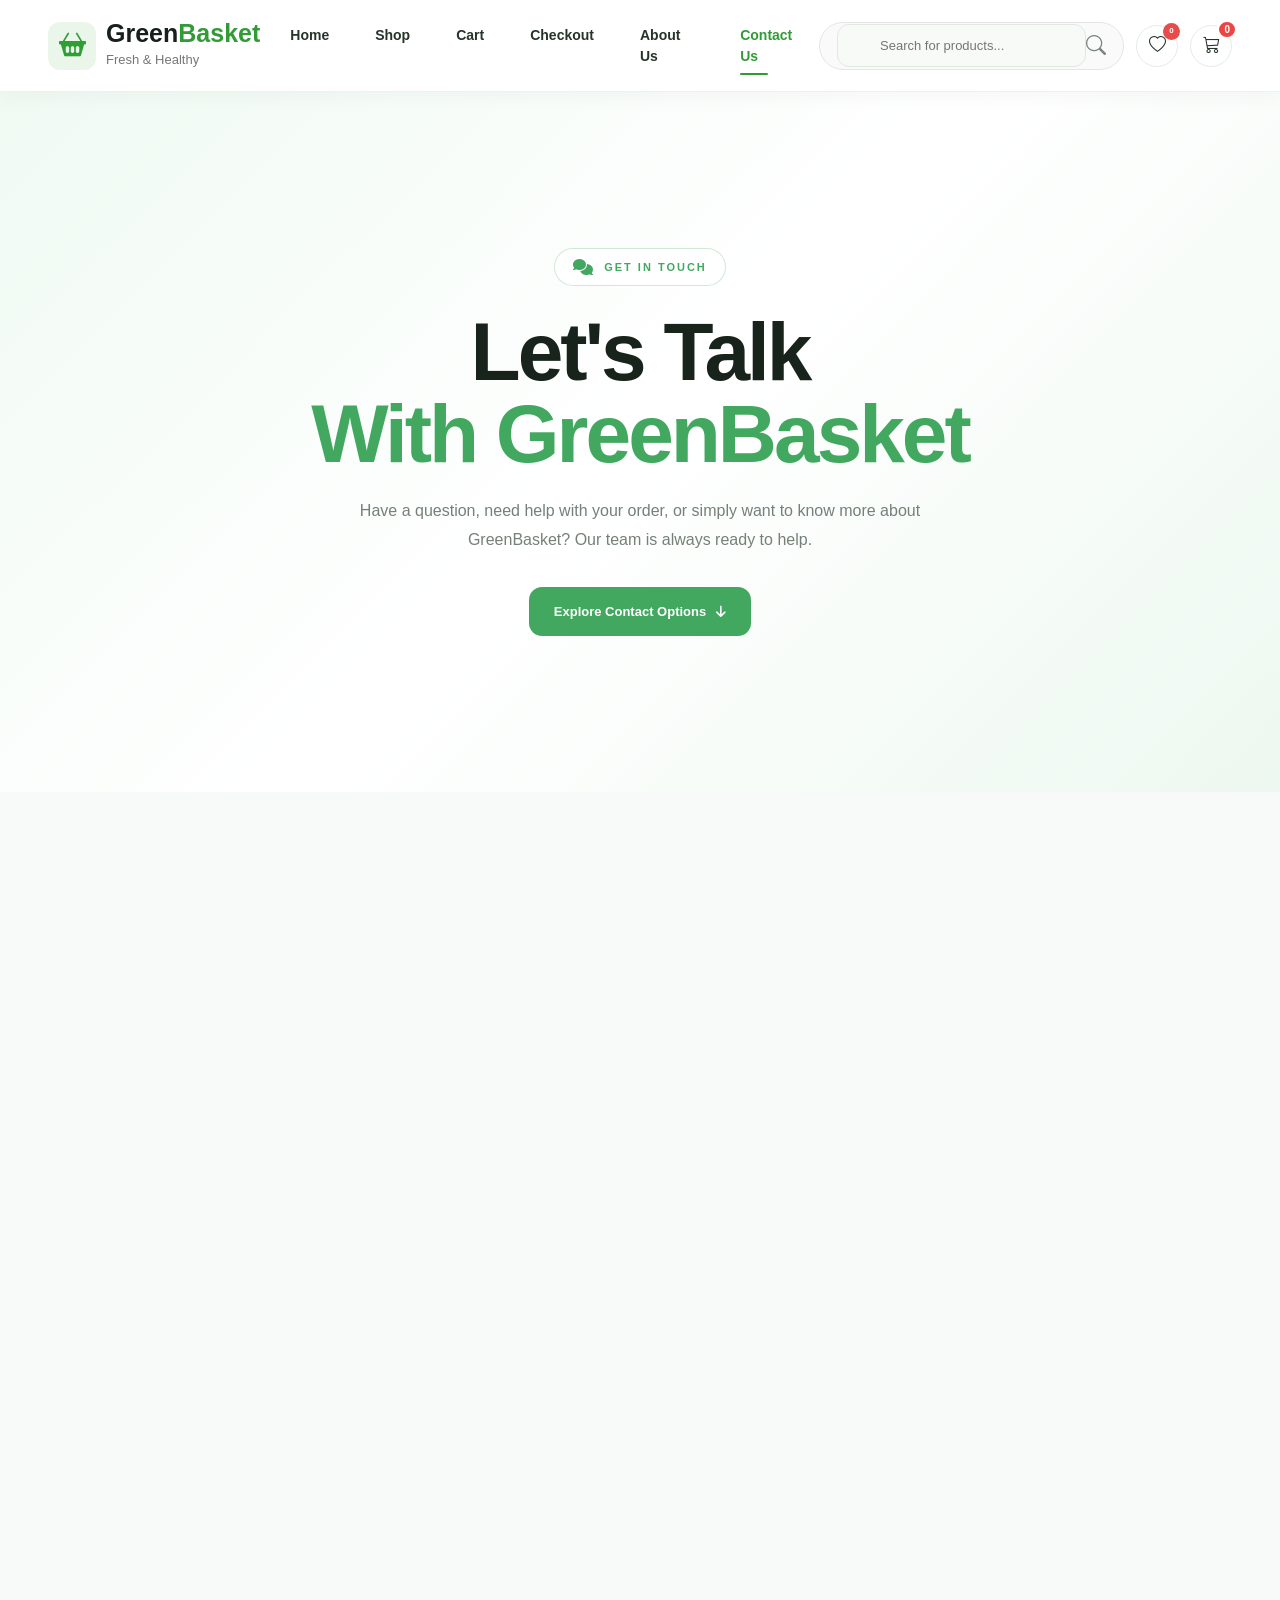
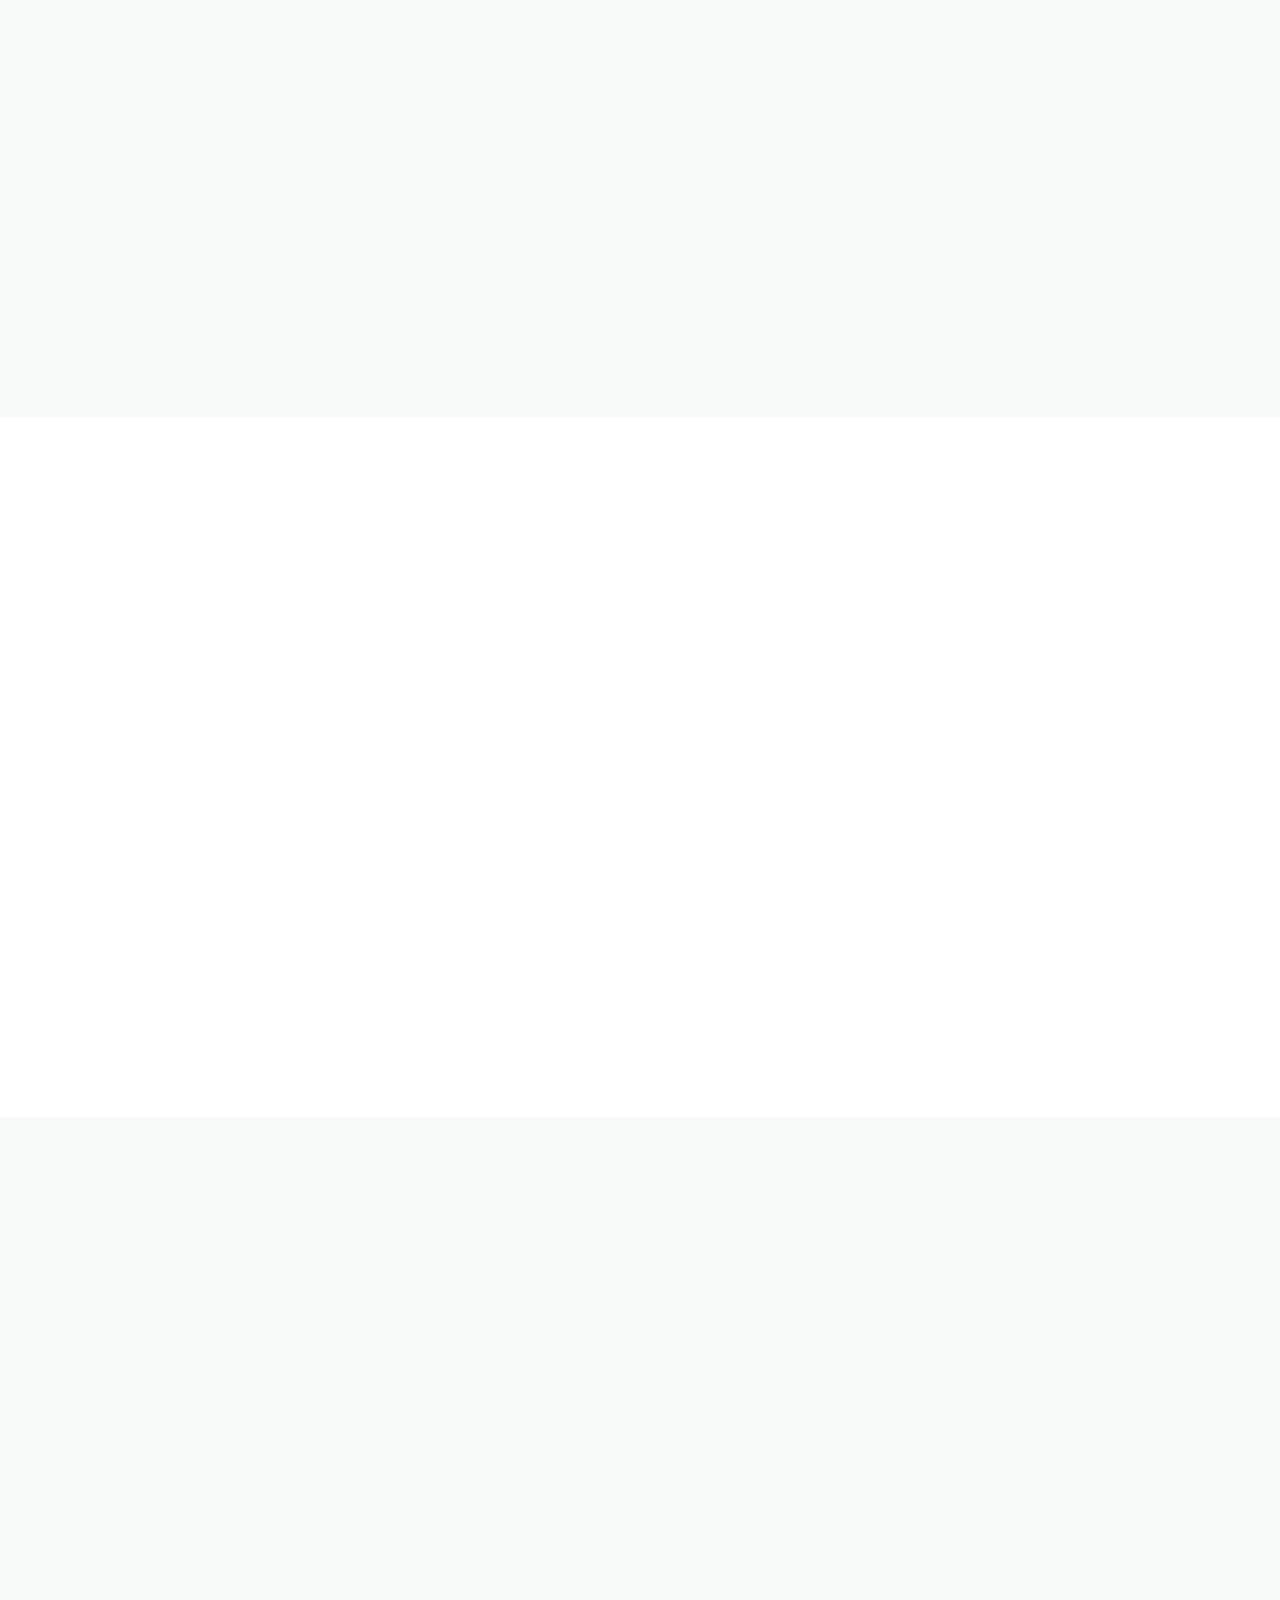
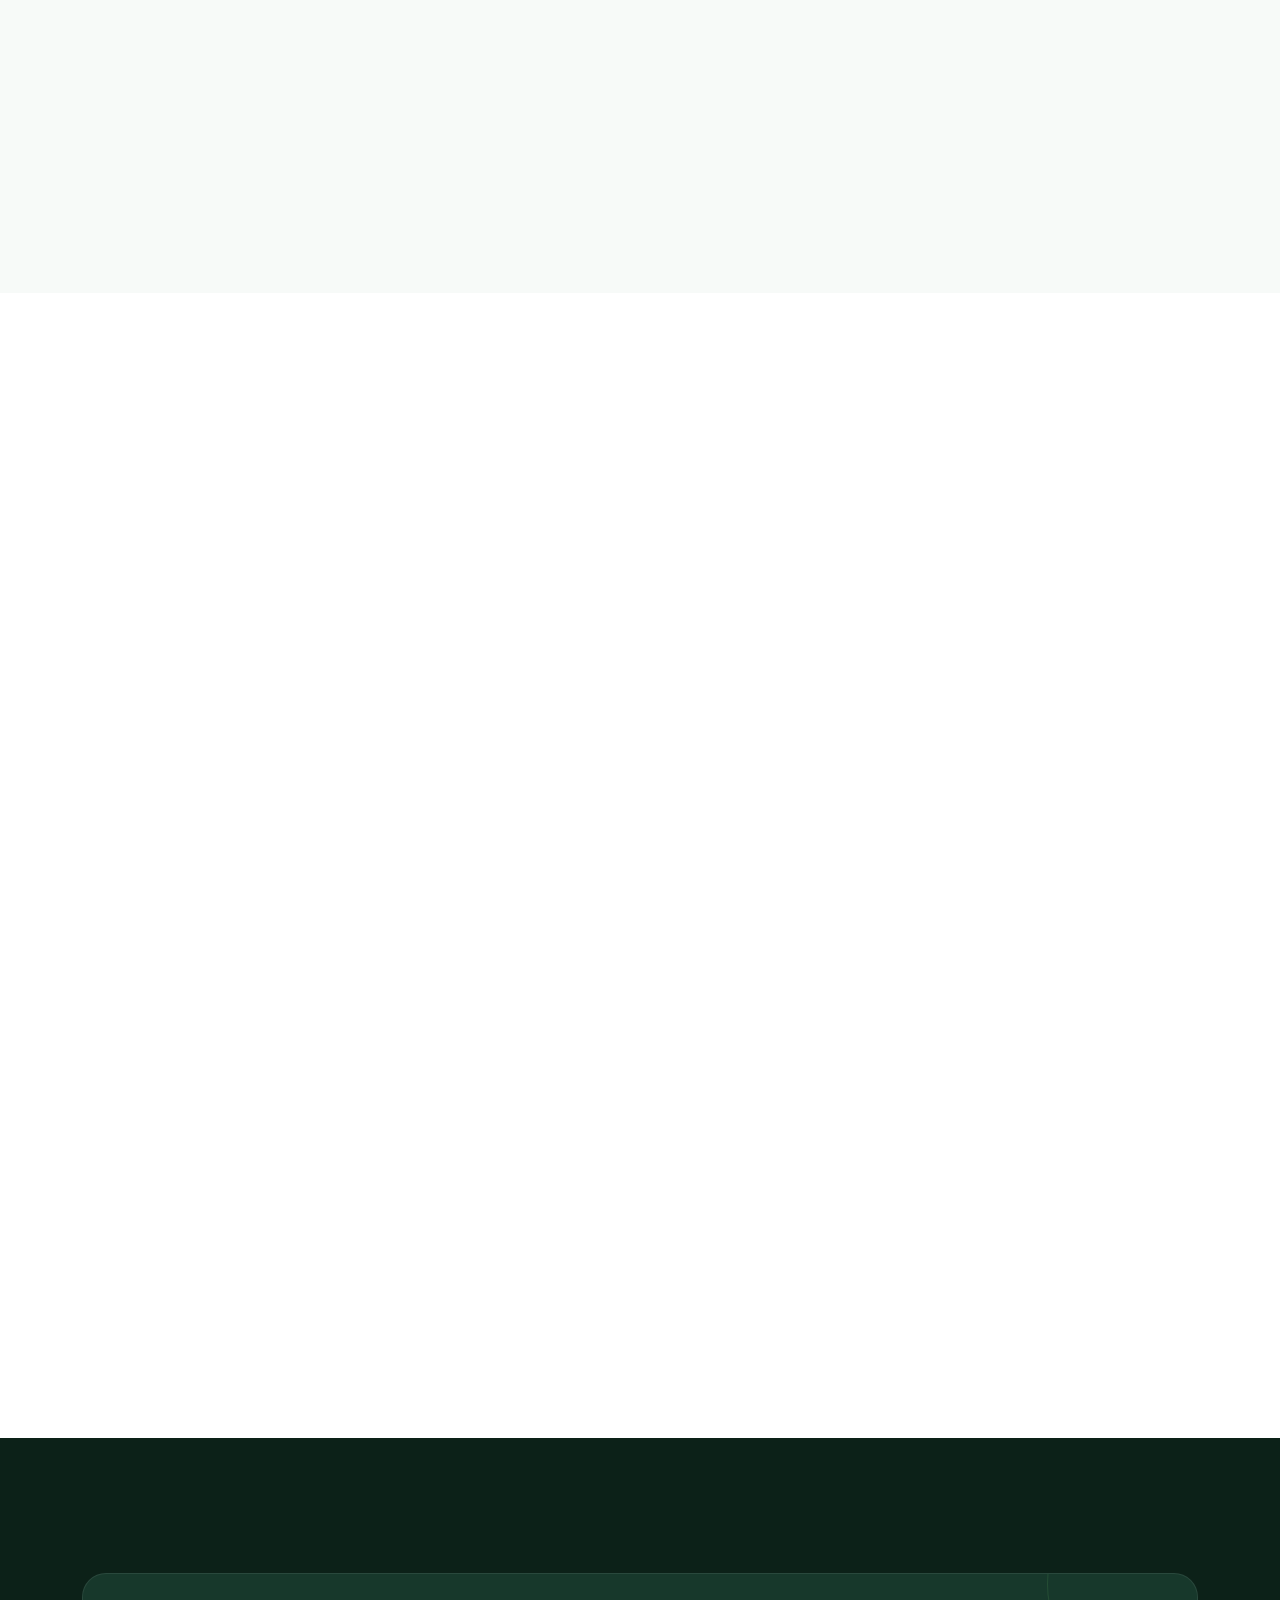
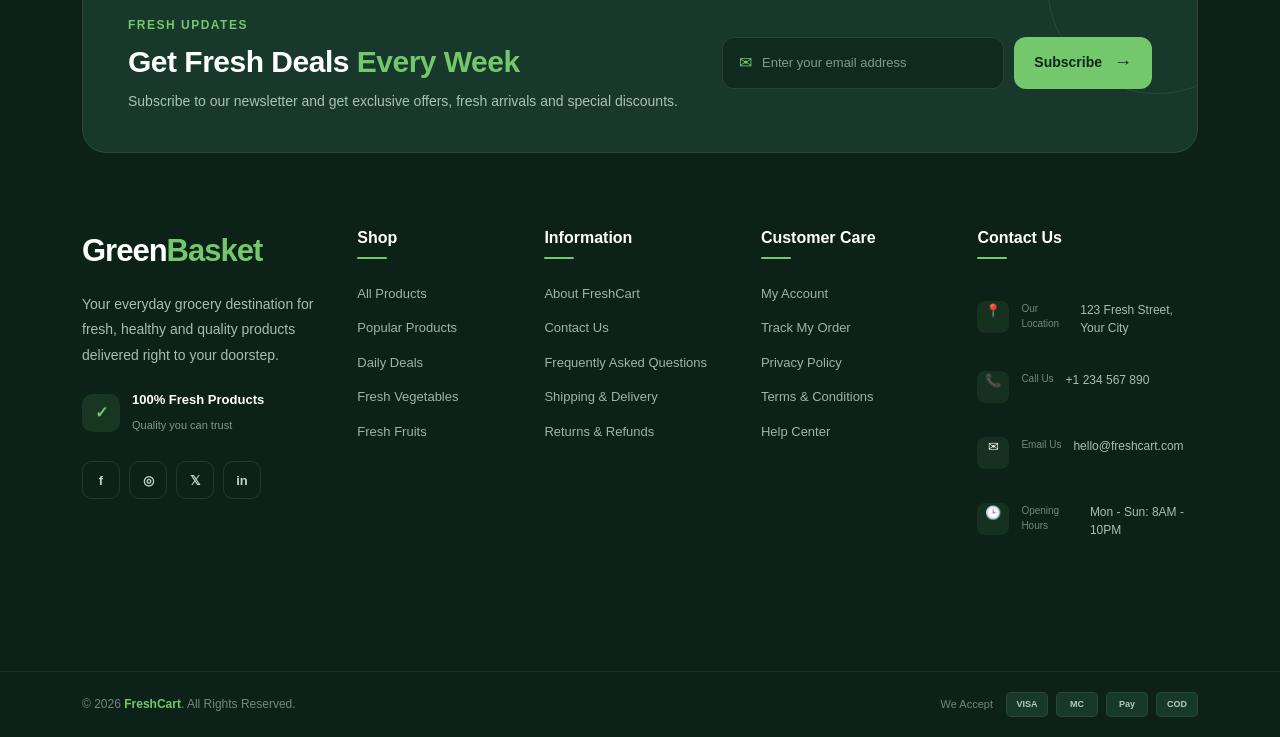
<file: contact.html>
<!DOCTYPE html>
<html lang="en">

<head>

    <meta charset="UTF-8">

    <meta
        name="viewport"
        content="width=device-width, initial-scale=1.0"
    >

    <title>GreenBasket - Contact Us</title>


    <!-- =====================================================
         BOOTSTRAP
    ====================================================== -->

    <link
        href="https://cdn.jsdelivr.net/npm/bootstrap@5.3.3/dist/css/bootstrap.min.css"
        rel="stylesheet"
    >


    <!-- =====================================================
         BOOTSTRAP ICONS
    ====================================================== -->

    <link
        rel="stylesheet"
        href="https://cdn.jsdelivr.net/npm/bootstrap-icons@1.11.3/font/bootstrap-icons.min.css"
    >


    <!-- =====================================================
         FONT AWESOME
    ====================================================== -->

    <link
        rel="stylesheet"
        href="https://cdnjs.cloudflare.com/ajax/libs/font-awesome/6.5.2/css/all.min.css"
    >


    <!-- =====================================================
         MAIN WEBSITE CSS
    ====================================================== -->

    <link
        rel="stylesheet"
        href="style.css"
    >


    <!-- =====================================================
         CONTACT PAGE CSS
    ====================================================== -->

    <link
        rel="stylesheet"
        href="contact.css"
    >

</head>


<body>


<!-- =====================================================
     NAVBAR
===================================================== -->

<nav class="navbar navbar-expand-lg bg-white">

    <div class="container-fluid px-lg-5">


        <!-- Logo -->

        <a
            class="navbar-brand logo"
            href="index.html"
        >

            <div class="logo-icon">

                <i class="bi bi-basket2-fill"></i>

            </div>


            <div>

                <span>
                    Green<span class="logo-green">Basket</span>
                </span>

                <small>
                    Fresh & Healthy
                </small>

            </div>

        </a>



        <!-- Navbar Content -->

        <div
            class="collapse navbar-collapse"
            id="mainNavbar"
        >


            <!-- Links -->

            <ul class="navbar-nav mx-auto mb-3 mb-lg-0">


                <li class="nav-item">

                    <a
                        class="nav-link"
                        href="index.html"
                    >
                        Home
                    </a>

                </li>


                <li class="nav-item">

                    <a
                        class="nav-link"
                        href="shop.html"
                    >
                        Shop
                    </a>

                </li>


                <li class="nav-item">

                    <a
                        class="nav-link"
                        href="cart.html"
                    >
                        Cart
                    </a>

                </li>


                <li class="nav-item">

                    <a
                        class="nav-link"
                        href="checkout.html"
                    >
                        Checkout
                    </a>

                </li>


                <li class="nav-item">

                    <a
                        class="nav-link"
                        href="about.html"
                    >
                        About Us
                    </a>

                </li>


                <li class="nav-item">

                    <a
                        class="nav-link active"
                        href="contact.html"
                    >
                        Contact Us
                    </a>

                </li>

            </ul>



            <!-- Right Side -->

            <div class="navbar-right">


                <!-- Search -->

                <div class="search-box">

                    <input
                        type="text"
                        placeholder="Search for products..."
                    >

                    <i class="bi bi-search"></i>

                </div>



                <!-- Favorite -->

                <div class="header-favorite">

                    <button
                        type="button"
                        class="favorite-header-btn"
                        data-bs-toggle="offcanvas"
                        data-bs-target="#favoriteOffcanvas"
                    >

                        <i class="bi bi-heart"></i>

                        <span id="favoriteCount">
                            0
                        </span>

                    </button>

                </div>



                <!-- Cart -->

                <button
                    class="cart-header-btn"
                    type="button"
                    data-bs-toggle="offcanvas"
                    data-bs-target="#cartOffcanvas"
                >

                    <i class="bi bi-cart3"></i>

                    <span id="cartCount">
                        0
                    </span>

                </button>


            </div>


        </div>

    </div>

</nav>



<!-- =====================================================
     SECTION 01
     HERO
===================================================== -->

<section class="contact-hero">


    <div class="container">


        <div class="contact-hero-content">


            <!-- Badge -->

            <div
                class="hero-badge"
                data-animation="fade-top"
            >

                <i class="fa-solid fa-comments"></i>

                GET IN TOUCH

            </div>



            <!-- Heading -->

            <h1 data-animation="fade-left">

                Let's Talk

                <span>
                    With GreenBasket
                </span>

            </h1>



            <!-- Paragraph -->

            <p data-animation="fade-right">

                Have a question, need help with your order,
                or simply want to know more about GreenBasket?
                Our team is always ready to help.

            </p>



            <!-- Button -->

            <a
                href="#contact-options"
                class="hero-button"
                data-animation="fade-bottom"
            >

                Explore Contact Options

                <i class="fa-solid fa-arrow-down"></i>

            </a>


        </div>

    </div>


</section>



<!-- =====================================================
     SECTION 02
     CONTACT OPTIONS
===================================================== -->

<section
    class="contact-options"
    id="contact-options"
>


    <div class="container">


        <!-- Heading -->

        <div
            class="options-heading"
            data-animation="fade-top"
        >

            <span>

                <i class="fa-solid fa-headset"></i>

                CONTACT OPTIONS

            </span>


            <h2>

                We're Here

                <strong>
                    To Help You
                </strong>

            </h2>


            <p>

                Choose the easiest way to reach our team.
                Whether you prefer email, phone or chat,
                we're just a message away.

            </p>

        </div>



        <!-- Cards -->

        <div class="row g-4">


            <!-- CARD 01 -->

            <div class="col-lg-6">

                <div
                    class="contact-card"
                    data-animation="fade-left"
                >

                    <div class="card-top">

                        <div class="contact-icon">

                            <i class="fa-solid fa-envelope"></i>

                        </div>


                        <div class="card-number">
                            01
                        </div>

                    </div>


                    <h3>
                        Email Support
                    </h3>


                    <p>

                        Send us your questions or concerns
                        and our support team will get back
                        to you as soon as possible.

                    </p>


                    <a
                        href="mailto:support@greenbasket.com"
                    >

                        support@greenbasket.com

                        <i class="fa-solid fa-arrow-right"></i>

                    </a>

                </div>

            </div>



            <!-- CARD 02 -->

            <div class="col-lg-6">

                <div
                    class="contact-card"
                    data-animation="fade-right"
                >

                    <div class="card-top">

                        <div class="contact-icon">

                            <i class="fa-solid fa-phone"></i>

                        </div>


                        <div class="card-number">
                            02
                        </div>

                    </div>


                    <h3>
                        Call Us
                    </h3>


                    <p>

                        Need quick assistance?
                        Give our customer support team
                        a call during business hours.

                    </p>


                    <a href="tel:+1234567890">

                        +1 234 567 890

                        <i class="fa-solid fa-arrow-right"></i>

                    </a>

                </div>

            </div>



            <!-- CARD 03 -->

            <div class="col-lg-6">

                <div
                    class="contact-card"
                    data-animation="fade-bottom"
                >

                    <div class="card-top">

                        <div class="contact-icon">

                            <i class="fa-solid fa-location-dot"></i>

                        </div>


                        <div class="card-number">
                            03
                        </div>

                    </div>


                    <h3>
                        Visit Us
                    </h3>


                    <p>

                        Our team is always happy to welcome
                        you. Visit our office and let's
                        discuss how we can help.

                    </p>


                    <a href="#">

                        GreenBasket HQ

                        <i class="fa-solid fa-arrow-right"></i>

                    </a>

                </div>

            </div>



            <!-- CARD 04 -->

            <div class="col-lg-6">

                <div
                    class="contact-card"
                    data-animation="fade-top"
                >

                    <div class="card-top">

                        <div class="contact-icon">

                            <i class="fa-solid fa-comments"></i>

                        </div>


                        <div class="card-number">
                            04
                        </div>

                    </div>


                    <h3>
                        Live Chat
                    </h3>


                    <p>

                        Prefer instant communication?
                        Start a conversation with our team
                        and get quick answers.

                    </p>


                    <button
                        class="chat-button"
                        type="button"
                        id="chatButton"
                    >

                        Start Conversation

                        <i class="fa-solid fa-arrow-right"></i>

                    </button>

                </div>

            </div>


        </div>



        <!-- Support Status -->

        <div
            class="support-status"
            data-animation="fade-in"
        >

            <span class="status-dot"></span>

            <span>

                <strong>
                    Support Team
                </strong>

                &nbsp;

                Usually responds within 24 hours

            </span>

        </div>


    </div>

</section>



<!-- =====================================================
     SECTION 03
     FAQ
===================================================== -->

<section class="faq-section">


    <div class="container">


        <div class="row align-items-start g-5">


            <!-- LEFT -->

            <div class="col-lg-5">


                <div
                    class="faq-intro"
                    data-animation="fade-left"
                >

                    <span class="faq-label">
                        FREQUENTLY ASKED
                    </span>


                    <h2>

                        Questions?

                        <strong>
                            We've Got Answers.
                        </strong>

                    </h2>


                    <p>

                        Find quick answers to some of the
                        most common questions from our
                        GreenBasket customers.

                    </p>



                    <!-- Help Box -->

                    <div class="help-box">


                        <div class="help-icon">

                            <i
                                class="fa-solid fa-circle-question"
                            ></i>

                        </div>


                        <div>

                            <span>
                                Still need help?
                            </span>


                            <a
                                href="mailto:support@greenbasket.com"
                            >

                                Contact our support team

                            </a>

                        </div>


                    </div>


                </div>


            </div>



            <!-- RIGHT -->

            <div class="col-lg-7">


                <div class="faq-list">


                    <!-- FAQ 01 -->

                    <div
                        class="faq-item"
                        data-animation="fade-right"
                    >

                        <button
                            class="faq-question"
                            type="button"
                        >

                            <span>
                                How can I contact GreenBasket?
                            </span>


                            <i class="fa-solid fa-plus"></i>

                        </button>


                        <div class="faq-answer">

                            <p>

                                You can contact us through
                                email, phone or our live chat.
                                Our support team will be happy
                                to assist you.

                            </p>

                        </div>

                    </div>



                    <!-- FAQ 02 -->

                    <div
                        class="faq-item"
                        data-animation="fade-bottom"
                    >

                        <button
                            class="faq-question"
                            type="button"
                        >

                            <span>
                                How quickly will I receive a response?
                            </span>


                            <i class="fa-solid fa-plus"></i>

                        </button>


                        <div class="faq-answer">

                            <p>

                                Our support team normally
                                responds within 24 hours.

                            </p>

                        </div>

                    </div>



                    <!-- FAQ 03 -->

                    <div
                        class="faq-item"
                        data-animation="fade-top"
                    >

                        <button
                            class="faq-question"
                            type="button"
                        >

                            <span>
                                Can I ask about my order?
                            </span>


                            <i class="fa-solid fa-plus"></i>

                        </button>


                        <div class="faq-answer">

                            <p>

                                Yes. Simply provide your order
                                details when contacting us and
                                our team will help you.

                            </p>

                        </div>

                    </div>



                    <!-- FAQ 04 -->

                    <div
                        class="faq-item"
                        data-animation="fade-in"
                    >

                        <button
                            class="faq-question"
                            type="button"
                        >

                            <span>
                                Is live chat available?
                            </span>


                            <i class="fa-solid fa-plus"></i>

                        </button>


                        <div class="faq-answer">

                            <p>

                                Yes. You can start a live
                                conversation using the
                                Live Chat option above.

                            </p>

                        </div>

                    </div>


                </div>

            </div>


        </div>

    </div>


</section>

<!-- =====================================================
     SECTION 04
     SEND US A MESSAGE
===================================================== -->

<section class="message-section">

    <div class="container">

        <div class="row align-items-center g-5">

            <!-- LEFT CONTENT -->

            <div class="col-lg-5">

                <div
                    class="message-intro"
                    data-animation="fade-left"
                >

                    <span class="message-label">
                        <i class="fa-solid fa-paper-plane"></i>
                        SEND A MESSAGE
                    </span>

                    <h2>
                        Let's Start
                        <strong>A Conversation.</strong>
                    </h2>

                    <p>
                        Have something you'd like to discuss?
                        Fill out the form and our GreenBasket
                        support team will get back to you.
                    </p>


                    <div class="message-points">

                        <div class="message-point">

                            <div class="point-icon">
                                <i class="fa-solid fa-clock"></i>
                            </div>

                            <div>
                                <strong>Quick Response</strong>

                                <span>
                                    Usually within 24 hours
                                </span>
                            </div>

                        </div>


                        <div class="message-point">

                            <div class="point-icon">
                                <i class="fa-solid fa-shield-heart"></i>
                            </div>

                            <div>
                                <strong>Friendly Support</strong>

                                <span>
                                    We're always happy to help
                                </span>
                            </div>

                        </div>


                        <div class="message-point">

                            <div class="point-icon">
                                <i class="fa-solid fa-leaf"></i>
                            </div>

                            <div>
                                <strong>GreenBasket Care</strong>

                                <span>
                                    Your satisfaction matters
                                </span>
                            </div>

                        </div>

                    </div>

                </div>

            </div>


            <!-- RIGHT FORM -->

            <div class="col-lg-7">

                <div
                    class="message-form-card"
                    data-animation="fade-right"
                >

                    <form id="contactMessageForm">

                        <div class="row g-4">

                            <!-- NAME -->

                            <div class="col-md-6">

                                <label for="contactName">
                                    Your Name
                                </label>

                                <div class="input-wrapper">

                                    <i class="fa-regular fa-user"></i>

                                    <input
                                        type="text"
                                        id="contactName"
                                        name="name"
                                        placeholder="Enter your name"
                                        required
                                    >

                                </div>

                            </div>


                            <!-- EMAIL -->

                            <div class="col-md-6">

                                <label for="contactEmail">
                                    Email Address
                                </label>

                                <div class="input-wrapper">

                                    <i class="fa-regular fa-envelope"></i>

                                    <input
                                        type="email"
                                        id="contactEmail"
                                        name="email"
                                        placeholder="you@example.com"
                                        required
                                    >

                                </div>

                            </div>


                            <!-- ORDER NUMBER -->

                            <div class="col-md-6">

                                <label for="orderNumber">
                                    Order Number
                                    <span>(Optional)</span>
                                </label>

                                <div class="input-wrapper">

                                    <i class="fa-solid fa-receipt"></i>

                                    <input
                                        type="text"
                                        id="orderNumber"
                                        name="order"
                                        placeholder="e.g. GB-10245"
                                    >

                                </div>

                            </div>


                            <!-- SUBJECT -->

                            <div class="col-md-6">

                                <label for="messageSubject">
                                    Subject
                                </label>

                                <div class="input-wrapper">

                                    <i class="fa-solid fa-tag"></i>

                                    <select
                                        id="messageSubject"
                                        name="subject"
                                        required
                                    >

                                        <option value="">
                                            Select a subject
                                        </option>

                                        <option value="order">
                                            Order Support
                                        </option>

                                        <option value="delivery">
                                            Delivery Question
                                        </option>

                                        <option value="product">
                                            Product Question
                                        </option>

                                        <option value="refund">
                                            Refund & Return
                                        </option>

                                        <option value="other">
                                            Other
                                        </option>

                                    </select>

                                </div>

                            </div>


                            <!-- MESSAGE -->

                            <div class="col-12">

                                <label for="contactMessage">
                                    Your Message
                                </label>

                                <div class="input-wrapper textarea-wrapper">

                                    <i class="fa-regular fa-message"></i>

                                    <textarea
                                        id="contactMessage"
                                        name="message"
                                        rows="5"
                                        placeholder="Tell us how we can help..."
                                        required
                                    ></textarea>

                                </div>

                            </div>


                            <!-- BUTTON -->

                            <div class="col-12">

                                <button
                                    type="submit"
                                    class="message-submit"
                                >

                                    Send Message

                                    <i class="fa-solid fa-arrow-right"></i>

                                </button>

                            </div>

                        </div>

                    </form>

                </div>

            </div>

        </div>

    </div>

</section>
<!-- =====================================================
     SECTION 05
     LOCATION & BUSINESS HOURS
===================================================== -->

<section class="location-section">

    <div class="container">

        <div class="location-heading" data-animation="fade-top">

            <span class="location-label">
                <i class="fa-solid fa-location-dot"></i>
                FIND US
            </span>

            <h2>
                Visit
                <strong>GreenBasket.</strong>
            </h2>

            <p>
                Want to speak with our team in person?
                Find our office details and business hours below.
            </p>

        </div>


        <div class="row g-4 align-items-stretch">

            <!-- LOCATION CARD -->

            <div class="col-lg-7">

                <div
                    class="location-map-card"
                    data-animation="fade-left"
                >

                    <div class="map-placeholder">

                        <div class="map-pattern"></div>

                        <div class="map-pin">

                            <div class="pin-pulse"></div>

                            <i class="fa-solid fa-location-dot"></i>

                        </div>

                        <div class="map-label">

                            <strong>
                                GreenBasket HQ
                            </strong>

                            <span>
                                Fresh & Healthy
                            </span>

                        </div>

                    </div>


                    <div class="location-address">

                        <div class="address-icon">

                            <i class="fa-solid fa-building"></i>

                        </div>

                        <div>

                            <span>
                                Our Office
                            </span>

                            <strong>
                                GreenBasket Headquarters
                            </strong>

                            <p>
                                125 Green Avenue, Fresh Market District
                            </p>

                        </div>

                    </div>

                </div>

            </div>


            <!-- HOURS CARD -->

            <div class="col-lg-5">

                <div
                    class="hours-card"
                    data-animation="fade-right"
                >

                    <div class="hours-top">

                        <div class="hours-icon">

                            <i class="fa-regular fa-clock"></i>

                        </div>

                        <span class="open-badge">

                            <span></span>

                            Open Today

                        </span>

                    </div>


                    <h3>
                        Business Hours
                    </h3>


                    <p class="hours-description">
                        Our customer support team is available
                        during the following hours.
                    </p>


                    <div class="hours-list">

                        <div class="hours-row">

                            <span>
                                Monday
                            </span>

                            <strong>
                                9:00 AM – 6:00 PM
                            </strong>

                        </div>


                        <div class="hours-row">

                            <span>
                                Tuesday
                            </span>

                            <strong>
                                9:00 AM – 6:00 PM
                            </strong>

                        </div>


                        <div class="hours-row">

                            <span>
                                Wednesday
                            </span>

                            <strong>
                                9:00 AM – 6:00 PM
                            </strong>

                        </div>


                        <div class="hours-row">

                            <span>
                                Thursday
                            </span>

                            <strong>
                                9:00 AM – 6:00 PM
                            </strong>

                        </div>


                        <div class="hours-row">

                            <span>
                                Friday
                            </span>

                            <strong>
                                9:00 AM – 6:00 PM
                            </strong>

                        </div>


                        <div class="hours-row weekend">

                            <span>
                                Saturday
                            </span>

                            <strong>
                                10:00 AM – 4:00 PM
                            </strong>

                        </div>


                        <div class="hours-row weekend">

                            <span>
                                Sunday
                            </span>

                            <strong>
                                Closed
                            </strong>

                        </div>

                    </div>


                    <div class="hours-note">

                        <i class="fa-solid fa-circle-info"></i>

                        <span>
                            Online support is available 24/7.
                        </span>

                    </div>

                </div>

            </div>

        </div>

    </div>

</section>
<!-- =========================
     PREMIUM FRESHCART FOOTER
=========================  -->

<footer class="fc-footer">

    <!-- Newsletter -->
    <div class="fc-newsletter">
        <div class="container">
            <div class="fc-newsletter-box">

                <div class="fc-newsletter-content">
                    <span class="fc-newsletter-badge">
                        Fresh Updates
                    </span>

                    <h2>
                        Get Fresh Deals <span>Every Week</span>
                    </h2>

                    <p>
                        Subscribe to our newsletter and get exclusive
                        offers, fresh arrivals and special discounts.
                    </p>
                </div>

                <form class="fc-newsletter-form">
                    <div class="fc-input-box">
                        <span>✉</span>
                        <input
                            type="email"
                            placeholder="Enter your email address"
                            required
                        >
                    </div>

                    <button type="submit">
                        Subscribe
                        <span>→</span>
                    </button>
                </form>

            </div>
        </div>
    </div>


    <!-- Main Footer -->
    <div class="fc-footer-main">
        <div class="container">

            <div class="fc-footer-grid">

                <!-- Brand -->
                <div class="fc-footer-brand">

                    <a href="index.html" class="fc-logo">
                        Green<span>Basket</span>
                    </a>

                    <p>
                        Your everyday grocery destination for fresh,
                        healthy and quality products delivered right
                        to your doorstep.
                    </p>

                    <div class="fc-trust">
                        <div class="fc-trust-icon">✓</div>
                        <div>
                            <strong>100% Fresh Products</strong>
                            <small>Quality you can trust</small>
                        </div>
                    </div>

                    <div class="fc-socials">

                        <a href="#" aria-label="Facebook">
                            f
                        </a>

                        <a href="#" aria-label="Instagram">
                            ◎
                        </a>

                        <a href="#" aria-label="Twitter">
                            𝕏
                        </a>

                        <a href="#" aria-label="LinkedIn">
                            in
                        </a>

                    </div>

                </div>


                <!-- Shop -->
                <div class="fc-footer-column">

                    <h4>Shop</h4>

                    <a href="shop.html">
                        All Products
                    </a>

                    <a href="shop.html#popular-products">
                        Popular Products
                    </a>

                    <a href="shop.html#daily-deals">
                        Daily Deals
                    </a>

                    <a href="shop.html#vegetables">
                        Fresh Vegetables
                    </a>

                    <a href="shop.html#fruits">
                        Fresh Fruits
                    </a>

                </div>


                <!-- Information -->
                <div class="fc-footer-column">

                    <h4>Information</h4>

                    <a href="about.html">
                        About FreshCart
                    </a>

                    <a href="contact.html">
                        Contact Us
                    </a>

                    <a href="faq.html">
                        Frequently Asked Questions
                    </a>

                    <a href="shipping.html">
                        Shipping & Delivery
                    </a>

                    <a href="returns.html">
                        Returns & Refunds
                    </a>

                </div>


                <!-- Customer -->
                <div class="fc-footer-column">

                    <h4>Customer Care</h4>

                    <a href="account.html">
                        My Account
                    </a>

                    <a href="track-order.html">
                        Track My Order
                    </a>

                    <a href="privacy.html">
                        Privacy Policy
                    </a>

                    <a href="terms.html">
                        Terms & Conditions
                    </a>

                    <a href="contact.html">
                        Help Center
                    </a>

                </div>


                <!-- Contact -->
                <div class="fc-footer-column fc-contact">

                    <h4>Contact Us</h4>

                    <div class="fc-contact-item">
                        <div class="fc-contact-icon">
                            📍
                        </div>

                        <div>
                            <small>Our Location</small>
                            <p>123 Fresh Street, Your City</p>
                        </div>
                    </div>


                    <div class="fc-contact-item">
                        <div class="fc-contact-icon">
                            📞
                        </div>

                        <div>
                            <small>Call Us</small>
                            <a href="tel:+1234567890">
                                +1 234 567 890
                            </a>
                        </div>
                    </div>


                    <div class="fc-contact-item">
                        <div class="fc-contact-icon">
                            ✉
                        </div>

                        <div>
                            <small>Email Us</small>
                            <a href="mailto:hello@freshcart.com">
                                hello@freshcart.com
                            </a>
                        </div>
                    </div>


                    <div class="fc-contact-item">
                        <div class="fc-contact-icon">
                            🕒
                        </div>

                        <div>
                            <small>Opening Hours</small>
                            <p>Mon - Sun: 8AM - 10PM</p>
                        </div>
                    </div>

                </div>

            </div>

        </div>
    </div>


    <!-- Bottom -->
    <div class="fc-footer-bottom">

        <div class="container">

            <div class="fc-bottom-inner">

                <p>
                    © 2026
                    <strong>FreshCart</strong>.
                    All Rights Reserved.
                </p>

                <div class="fc-payment">

                    <span>We Accept</span>

                    <div class="fc-payment-card">
                        VISA
                    </div>

                    <div class="fc-payment-card">
                        MC
                    </div>

                    <div class="fc-payment-card">
                        Pay
                    </div>

                    <div class="fc-payment-card">
                        COD
                    </div>

                </div>

            </div>

        </div>

    </div>

</footer>
<!-- =====================================================
     BOOTSTRAP JS
===================================================== -->

<script
    src="https://cdn.jsdelivr.net/npm/bootstrap@5.3.3/dist/js/bootstrap.bundle.min.js"
></script>


<!-- =====================================================
     CONTACT JS
===================================================== -->

<script src="contact.js"></script>


</body>

</html>
</file>
<file: style.css>
/* =========================
   GLOBAL
========================= */

* {
    margin: 0;
    padding: 0;
    box-sizing: border-box;
}

body {
    font-family: Arial, Helvetica, sans-serif;
    color: #17201b;
    background: #ffffff;
}

a {
    text-decoration: none;
}


/* =========================
   NAVBAR
========================= */

.navbar {
    min-height: 92px;
    border-bottom: 1px solid #eeeeee;
    position: relative;
    z-index: 1000;
}


/* Logo */

.logo {
    display: flex;
    align-items: center;
    gap: 10px;
    color: #18201c !important;
}

.logo-icon {
    width: 48px;
    height: 48px;
    background: #e9f6e9;
    color: #2f9e35;
    border-radius: 12px;

    display: flex;
    align-items: center;
    justify-content: center;

    font-size: 27px;
}

.logo > div:last-child > span {
    display: block;
    font-size: 25px;
    font-weight: 700;
    line-height: 1;
}

.logo-green {
    color: #329b36;
}

.logo small {
    display: block;
    color: #777;
    font-size: 13px;
    margin-top: 4px;
}


/* Navbar Links */

.navbar-nav {
    gap: 18px;
}

.nav-link {
    color: #222 !important;
    font-size: 16px;
    font-weight: 500;
    padding: 32px 8px !important;
    position: relative;
}

.nav-link:hover,
.nav-link.active {
    color: #329b36 !important;
}

.nav-link.active::after {
    content: "";
    position: absolute;
    bottom: 18px;
    left: 8px;
    width: 28px;
    height: 2px;
    background: #329b36;
}


/* Search */

.navbar-right {
    display: flex;
    align-items: center;
    gap: 20px;
}

.search-box {
    width: 305px;
    height: 48px;

    border: 1px solid #e5e5e5;
    border-radius: 25px;

    display: flex;
    align-items: center;

    padding: 0 17px;

    background: #fafafa;
}

.search-box input {
    width: 100%;
    border: none;
    outline: none;
    background: transparent;

    font-size: 14px;
}

.search-box i {
    font-size: 20px;
}


/* Navbar Icons */

.nav-icon {
    color: #151515;
    font-size: 23px;
    position: relative;
}

.nav-icon:hover {
    color: #329b36;
}

.cart-icon span {
    position: absolute;

    top: -10px;
    right: -10px;

    width: 20px;
    height: 20px;

    border-radius: 50%;

    background: #329b36;
    color: white;

    font-size: 11px;

    display: flex;
    align-items: center;
    justify-content: center;
}


/* =========================
   HERO
========================= */

.hero-section {
    background: #fbfdfb;
    padding-top: 55px;
    overflow: hidden;
}

.hero-content {
    padding: 40px 20px 30px 55px;
    position: relative;
    z-index: 2;
}


/* Badge */

.hero-badge {
    display: inline-flex;
    align-items: center;
    gap: 8px;

    background: #edf8ed;
    color: #27862d;

    padding: 9px 16px;

    border-radius: 30px;

    font-size: 14px;
    font-weight: 500;

    margin-bottom: 22px;
}

.hero-badge i {
    font-size: 16px;
}


/* Heading */

.hero-content h1 {
    font-size: clamp(42px, 4.2vw, 65px);
    line-height: 1.08;
    font-weight: 700;
    letter-spacing: -2px;
    margin-bottom: 25px;
}

.hero-content h1 span {
    color: #36a13b;
    position: relative;
}


/* Green underline */

.hero-content h1 span::after {
    content: "";

    position: absolute;

    left: 0;
    bottom: -8px;

    width: 230px;
    height: 3px;

    background: #36a13b;

    border-radius: 50%;
}


/* Description */

.hero-description {
    max-width: 500px;

    color: #555;

    font-size: 17px;
    line-height: 1.7;

    margin-bottom: 28px;
}


/* =========================
   BENEFITS
========================= */

.benefits {
    display: flex;
    gap: 30px;
    margin-bottom: 32px;
}

.benefit {
    display: flex;
    align-items: center;
    gap: 10px;
}

.benefit-icon {
    width: 55px;
    height: 55px;

    background: #edf7ed;

    border-radius: 15px;

    display: flex;
    align-items: center;
    justify-content: center;

    color: #329b36;

    font-size: 23px;
}

.benefit strong {
    display: block;
    font-size: 13px;
    margin-bottom: 5px;
}

.benefit small {
    display: block;
    color: #777;
    font-size: 12px;
}


/* =========================
   BUTTONS
========================= */

.hero-buttons {
    display: flex;
    gap: 20px;
    align-items: center;
}

.btn-shop,
.btn-category {
    min-height: 60px;

    padding: 0 26px;

    border-radius: 10px;

    display: inline-flex;
    align-items: center;
    justify-content: center;

    gap: 14px;

    font-size: 16px;
    font-weight: 600;

    transition: 0.3s ease;
}


/* Shop Button */

.btn-shop {
    background: #35a237;
    color: white;
}

.btn-shop:hover {
    background: #27852c;
    color: white;
    transform: translateY(-2px);
}

.btn-shop i {
    font-size: 20px;
}


/* Category Button */

.btn-category {
    border: 1px solid #b9d8ba;
    color: #222;
    background: white;
}

.btn-category:hover {
    border-color: #329b36;
    color: #329b36;
}


/* =========================
   HERO IMAGE
========================= */

.hero-image-wrapper {
    height: 690px;

    display: flex;
    align-items: center;
    justify-content: center;

    overflow: hidden;
}

.hero-image {
    width: 100%;
    height: 100%;

    object-fit: contain;
    object-position: center;
}


/* =========================
   STATS
========================= */

.stats-box {
    min-height: 125px;

    background: white;

    border-radius: 18px;

    box-shadow: 0 8px 30px rgba(0, 0, 0, 0.06);

    display: grid;
    grid-template-columns: repeat(4, 1fr);

    align-items: center;

    margin-top: -35px;

    position: relative;
    z-index: 10;

    padding: 20px 35px;
}

.stat-item {
    display: flex;
    align-items: center;
    gap: 18px;

    padding: 0 30px;

    border-right: 1px solid #eeeeee;
}

.stat-item:last-child {
    border-right: none;
}

.stat-icon {
    min-width: 58px;
    height: 58px;

    background: #edf7ed;

    color: #329b36;

    border-radius: 50%;

    display: flex;
    align-items: center;
    justify-content: center;

    font-size: 24px;
}

.stat-item strong {
    display: block;

    font-size: 21px;

    color: #163a19;

    margin-bottom: 4px;
}

.stat-item span {
    display: block;

    color: #555;

    font-size: 13px;
}

.stars {
    color: #f5b400;
    margin-left: 8px;
    letter-spacing: 1px;
}


/* =========================
   TABLET
========================= */

@media (max-width: 1199px) {

    .navbar-right {
        gap: 12px;
    }

    .search-box {
        width: 220px;
    }

    .navbar-nav {
        gap: 5px;
    }

    .hero-content {
        padding-left: 35px;
    }

    .benefits {
        gap: 15px;
    }

    .benefit-icon {
        width: 45px;
        height: 45px;
    }

    .stats-box {
        padding: 20px;
    }

    .stat-item {
        padding: 0 15px;
    }

}


/* =========================
   MOBILE NAVBAR
========================= */

@media (max-width: 991px) {

    .navbar {
        min-height: 75px;
    }

    .navbar-toggler {
        border: 1px solid #ddd;
        padding: 8px 10px;
    }

    .navbar-toggler:focus {
        box-shadow: none;
    }

    .navbar-collapse {
        background: white;
        padding: 15px 0 20px;
    }

    .navbar-nav {
        gap: 0;
    }

    .nav-link {
        padding: 12px 10px !important;
    }

    .nav-link.active::after {
        display: none;
    }

    .navbar-right {
        flex-wrap: wrap;
        padding: 10px;
    }

    .search-box {
        width: 100%;
        order: -1;
    }


    /* Hero */

    .hero-section {
        padding-top: 20px;
    }

    .hero-content {
        text-align: center;
        padding: 45px 25px 25px;
    }

    .hero-description {
        margin-left: auto;
        margin-right: auto;
    }

    .benefits {
        justify-content: center;
        flex-wrap: wrap;
    }

    .hero-buttons {
        justify-content: center;
        flex-wrap: wrap;
    }

    .hero-image-wrapper {
        height: 500px;
        order: 2;
    }


    /* Stats */

    .stats-box {
        grid-template-columns: repeat(2, 1fr);
        gap: 20px;
        margin: 0 20px;
    }

    .stat-item:nth-child(2) {
        border-right: none;
    }

    .stat-item {
        padding: 15px;
    }

}


/* =========================
   SMALL MOBILE
========================= */

@media (max-width: 575px) {

    .container-fluid {
        padding-left: 18px !important;
        padding-right: 18px !important;
    }

    .logo > div:last-child > span {
        font-size: 21px;
    }

    .logo-icon {
        width: 42px;
        height: 42px;
    }


    .hero-content {
        padding: 35px 10px 20px;
    }

    .hero-content h1 {
        font-size: 40px;
        letter-spacing: -1px;
    }

    .hero-content h1 span::after {
        width: 150px;
    }

    .hero-description {
        font-size: 15px;
    }


    .benefits {
        flex-direction: column;
        align-items: flex-start;
        width: max-content;
        margin-left: auto;
        margin-right: auto;
        text-align: left;
    }


    .hero-buttons {
        flex-direction: column;
        width: 100%;
    }

    .btn-shop,
    .btn-category {
        width: 100%;
    }


    .hero-image-wrapper {
        height: 330px;
    }


    .stats-box {
        grid-template-columns: 1fr;
        padding: 15px;
    }

    .stat-item {
        border-right: none;
        border-bottom: 1px solid #eee;
        padding: 15px;
    }

    .stat-item:last-child {
        border-bottom: none;
    }

    .stars {
        display: block;
        margin-left: 0;
        margin-top: 4px;
    }

}
/* =========================
   FEATURED CATEGORIES
========================= */

.featured-categories {
    padding: 70px 0;
    background: #f8fcf8;
}


/* Header */

.category-header {
    display: flex;
    align-items: flex-end;
    justify-content: space-between;
    margin-bottom: 30px;
}

.category-label {
    display: flex;
    align-items: center;
    gap: 7px;

    color: #329b36;
    font-size: 12px;
    font-weight: 700;
    letter-spacing: 1.5px;

    margin-bottom: 8px;
}

.category-label i {
    font-size: 13px;
}

.category-header h2 {
    margin: 0;

    color: #17201b;
    font-size: 34px;
    font-weight: 700;
    letter-spacing: -0.8px;
}


/* View All */

.view-all-btn {
    padding: 11px 25px;

    background: #ffffff;
    color: #222;

    border: 1px solid #e1e7e1;
    border-radius: 30px;

    font-size: 14px;
    font-weight: 600;

    transition: 0.3s ease;
}

.view-all-btn:hover {
    background: #329b36;
    border-color: #329b36;
    color: #ffffff;
}


/* Category Card */

.category-card {
    min-height: 185px;

    padding: 18px 12px 15px;

    background: #ffffff;

    border: 1px solid #e5ebe5;
    border-radius: 18px;

    display: flex;
    flex-direction: column;
    align-items: center;
    justify-content: center;

    text-align: center;

    cursor: pointer;

    transition: all 0.3s ease;
}

.category-card:hover {
    transform: translateY(-5px);

    border-color: #b9dcb9;

    box-shadow: 0 10px 25px rgba(40, 120, 45, 0.10);
}


/* Image Background */

.category-image {
    width: 100px;
    height: 100px;

    background: #edf7ed;

    border-radius: 18px;

    display: flex;
    align-items: center;
    justify-content: center;

    margin-bottom: 13px;

    overflow: hidden;
}

.category-image img {
    width: 78px;
    height: 78px;

    object-fit: contain;

    transition: transform 0.3s ease;
}

.category-card:hover .category-image img {
    transform: scale(1.08);
}


/* Category Name */

.category-card h3 {
    margin: 0;

    color: #303630;

    font-size: 14px;
    font-weight: 600;

    line-height: 1.3;
}


/* =========================
   TABLET
========================= */

@media (max-width: 991px) {

    .featured-categories {
        padding: 55px 0;
    }

    .category-header h2 {
        font-size: 30px;
    }

    .category-card {
        min-height: 175px;
    }

}


/* =========================
   MOBILE
========================= */

@media (max-width: 575px) {

    .featured-categories {
        padding: 45px 0;
    }

    .category-header {
        align-items: flex-start;
    }

    .category-header h2 {
        font-size: 25px;
    }

    .category-label {
        font-size: 10px;
    }

    .view-all-btn {
        padding: 9px 16px;
        font-size: 12px;
    }

    .category-card {
        min-height: 155px;
        padding: 14px 8px;
        border-radius: 14px;
    }

    .category-image {
        width: 78px;
        height: 78px;
        border-radius: 14px;
        margin-bottom: 10px;
    }

    .category-image img {
        width: 62px;
        height: 62px;
    }

    .category-card h3 {
        font-size: 12px;
    }

}
/* =========================
   POPULAR PRODUCTS
========================= */

.popular-products {
    background: #f8fbf8;
}

.section-heading .small-title {
    color: #2e8b57;
    font-size: 14px;
    font-weight: 600;
    text-transform: uppercase;
    letter-spacing: 1px;
}

.section-heading h2 {
    font-size: 36px;
    font-weight: 700;
    color: #173b2a;
    margin: 8px 0;
}

.section-heading p {
    color: #777;
    margin: 0;
}


/* Product Card */

.product-card {
    background: #fff;
    border: 1px solid #e5ebe6;
    border-radius: 18px;
    overflow: hidden;
    transition: all 0.3s ease;
    height: 100%;
}

.product-card:hover {
    transform: translateY(-7px);
    box-shadow: 0 12px 30px rgba(0, 0, 0, 0.08);
}


/* Product Image */

.product-image {
    height: 230px;
    background: #f1f8f2;
    position: relative;
    display: flex;
    align-items: center;
    justify-content: center;
    padding: 25px;
}

.product-image img {
    width: 100%;
    height: 100%;
    object-fit: contain;
    transition: transform 0.3s ease;
}

.product-card:hover .product-image img {
    transform: scale(1.07);
}


/* Discount */

.discount {
    position: absolute;
    top: 15px;
    left: 15px;
    background: #2e8b57;
    color: #fff;
    font-size: 12px;
    font-weight: 600;
    padding: 6px 10px;
    border-radius: 20px;
    z-index: 2;
}


/* Heart */

.heart-btn {
    position: absolute;
    top: 13px;
    right: 13px;
    width: 38px;
    height: 38px;
    border: none;
    border-radius: 50%;
    background: #fff;
    color: #555;
    font-size: 17px;
    transition: 0.3s;
}

.heart-btn:hover {
    color: #e74c3c;
}


/* Product Info */

.product-info {
    padding: 20px;
}

.product-category {
    font-size: 12px;
    color: #2e8b57;
    font-weight: 600;
}

.product-info h5 {
    color: #222;
    font-size: 17px;
    font-weight: 600;
    margin: 7px 0 10px;
}


/* Rating */

.rating {
    display: flex;
    align-items: center;
    gap: 3px;
    margin-bottom: 15px;
}

.rating i {
    color: #f5b301;
    font-size: 13px;
}

.rating span {
    color: #888;
    font-size: 12px;
    margin-left: 4px;
}


/* Price */

.price-cart {
    display: flex;
    align-items: center;
    justify-content: space-between;
}

.price {
    color: #173b2a;
    font-size: 20px;
    font-weight: 700;
}

.price-cart del {
    color: #999;
    font-size: 13px;
    margin-left: 5px;
}


/* Cart Button */

.cart-btn {
    width: 42px;
    height: 42px;
    border: none;
    border-radius: 10px;
    background: #2e8b57;
    color: #fff;
    font-size: 19px;
    transition: 0.3s;
}

.cart-btn:hover {
    background: #216b42;
    transform: scale(1.05);
}


/* View All */

.view-products-btn {
    display: inline-flex;
    align-items: center;
    gap: 8px;
    text-decoration: none;
    background: #2e8b57;
    color: #fff;
    padding: 12px 25px;
    border-radius: 8px;
    font-weight: 600;
    transition: 0.3s;
}

.view-products-btn:hover {
    background: #216b42;
    color: #fff;
}


/* Responsive */

@media (max-width: 767px) {

    .section-heading h2 {
        font-size: 28px;
    }

    .product-image {
        height: 210px;
    }

}

 /* =========================
   PROFESSIONAL DAILY DEALS
========================= */

.daily-deals-section {
    background: #f7faf7;
}


/* Header */

.deals-header {
    display: flex;
    align-items: flex-end;
    justify-content: space-between;

    margin-bottom: 30px;
}

.deals-label {
    color: #2e8b57;

    font-size: 12px;
    font-weight: 700;

    letter-spacing: 1.5px;
}

.deals-header h2 {
    color: #173b2a;

    font-size: 36px;
    font-weight: 700;

    margin: 6px 0;
}

.deals-header p {
    color: #777;

    margin: 0;
}

.deals-view-btn {
    display: flex;
    align-items: center;
    gap: 8px;

    color: #2e8b57;

    text-decoration: none;

    font-size: 14px;
    font-weight: 600;

    transition: 0.3s;
}

.deals-view-btn:hover {
    color: #216b42;

    transform: translateX(4px);
}


/* =========================
   FEATURED DEAL
========================= */

.featured-deal {
    height: 100%;
    min-height: 500px;

    position: relative;

    overflow: hidden;

    border-radius: 24px;

    padding: 40px;

    background: linear-gradient(
        135deg,
        #dff3e5,
        #eef9f1
    );

    display: flex;
    align-items: center;
}

.featured-content {
    position: relative;
    z-index: 2;

    max-width: 330px;
}

.featured-tag {
    display: inline-block;

    background: #2e8b57;

    color: #fff;

    padding: 7px 12px;

    border-radius: 20px;

    font-size: 11px;

    font-weight: 700;

    letter-spacing: .7px;
}

.featured-content h3 {
    color: #173b2a;

    font-size: 34px;

    line-height: 1.2;

    font-weight: 700;

    margin: 18px 0 12px;
}

.featured-content p {
    color: #657568;

    font-size: 14px;

    line-height: 1.7;

    margin-bottom: 20px;
}


/* Discount */

.discount-text {
    color: #173b2a;

    font-size: 15px;

    margin-bottom: 20px;
}

.discount-text strong {
    color: #2e8b57;

    font-size: 23px;
}


/* Countdown */

.countdown {
    display: flex;
    align-items: center;

    gap: 8px;

    margin-bottom: 25px;
}

.countdown div {
    width: 58px;
    height: 60px;

    background: #fff;

    border-radius: 10px;

    display: flex;
    flex-direction: column;

    align-items: center;
    justify-content: center;

    box-shadow: 0 4px 12px rgba(0,0,0,.05);
}

.countdown strong {
    color: #173b2a;

    font-size: 19px;
}

.countdown span {
    color: #888;

    font-size: 9px;

    text-transform: uppercase;
}

.countdown b {
    color: #2e8b57;

    font-size: 20px;
}


/* Shop Button */

.shop-deal-btn {
    display: inline-flex;

    align-items: center;

    gap: 8px;

    background: #2e8b57;

    color: #fff;

    text-decoration: none;

    padding: 12px 22px;

    border-radius: 9px;

    font-size: 14px;

    font-weight: 600;

    transition: .3s;
}

.shop-deal-btn:hover {
    background: #216b42;

    color: #fff;

    transform: translateY(-2px);
}


/* Decoration */

.featured-decoration {
    position: absolute;

    right: -45px;
    bottom: -55px;

    width: 250px;
    height: 250px;

    border-radius: 50%;

    background: rgba(46,139,87,.12);

    display: flex;

    align-items: center;
    justify-content: center;
}

.featured-decoration i {
    color: rgba(46,139,87,.3);

    font-size: 130px;
}


/* =========================
   DEAL PRODUCT CARD
========================= */

.deal-product-card {
    background: #fff;

    border: 1px solid #e4ebe6;

    border-radius: 18px;

    overflow: hidden;

    height: 100%;

    transition: .3s ease;
}

.deal-product-card:hover {
    transform: translateY(-5px);

    box-shadow: 0 12px 28px rgba(0,0,0,.07);
}


/* Image */

.deal-product-image {
    height: 185px;

    position: relative;

    background: #f0f7f1;

    display: flex;

    align-items: center;
    justify-content: center;

    padding: 20px;
}

.deal-product-image img {
    width: 100%;
    height: 100%;

    object-fit: contain;

    transition: .3s;
}

.deal-product-card:hover
.deal-product-image img {
    transform: scale(1.06);
}


/* Discount */

.deal-discount {
    position: absolute;

    top: 12px;
    left: 12px;

    background: #e85d4a;

    color: #fff;

    padding: 5px 9px;

    border-radius: 15px;

    font-size: 10px;

    font-weight: 700;

    z-index: 2;
}


/* Heart */

.deal-heart {
    position: absolute;

    top: 10px;
    right: 10px;

    width: 34px;
    height: 34px;

    border: none;

    border-radius: 50%;

    background: #fff;

    color: #777;

    transition: .3s;
}

.deal-heart:hover {
    color: #e74c3c;
}


/* Product Info */

.deal-product-info {
    padding: 17px;
}

.deal-product-info > span {
    color: #2e8b57;

    font-size: 11px;

    font-weight: 600;
}

.deal-product-info h5 {
    color: #222;

    font-size: 15px;

    font-weight: 600;

    margin: 6px 0 7px;
}


/* Stars */

.deal-stars {
    color: #f5b301;

    font-size: 12px;

    margin-bottom: 12px;
}

.deal-stars small {
    color: #999;

    margin-left: 4px;
}


/* Price */

.deal-price-row {
    display: flex;

    align-items: center;

    justify-content: space-between;
}

.deal-price-row strong {
    color: #173b2a;

    font-size: 18px;
}

.deal-price-row del {
    color: #999;

    font-size: 11px;

    margin-left: 4px;
}


/* Add Button */

.deal-add-btn {
    width: 38px;
    height: 38px;

    border: none;

    border-radius: 9px;

    background: #2e8b57;

    color: #fff;

    font-size: 16px;

    transition: .3s;
}

.deal-add-btn:hover {
    background: #216b42;

    transform: scale(1.05);
}


/* =========================
   RESPONSIVE
========================= */

@media (max-width: 991px) {

    .featured-deal {
        min-height: 430px;
    }

}


@media (max-width: 767px) {

    .deals-header {
        align-items: flex-start;

        flex-direction: column;

        gap: 15px;
    }

    .deals-header h2 {
        font-size: 29px;
    }

    .featured-deal {
        min-height: 440px;

        padding: 30px;
    }

    .featured-content h3 {
        font-size: 29px;
    }

    .deal-product-image {
        height: 200px;
    }

}
/* =========================
   WHY CHOOSE US
========================= */

.why-us {
    background: #f8faf8;
}


/* Heading */

.why-subtitle {
    color: #2e8b57;
    font-size: 12px;
    font-weight: 700;
    letter-spacing: 1.5px;
}

.why-title {
    color: #173b2a;
    font-size: 42px;
    line-height: 1.2;
    font-weight: 700;
}

.why-title span {
    color: #2e8b57;
}

.why-description {
    color: #747d77;
    font-size: 14px;
    line-height: 1.8;
}


/* =========================
   FEATURE
========================= */

.why-feature {
    background: #ffffff;

    border: 1px solid #e5ebe6;

    border-radius: 20px;

    padding: 30px;

    transition: all 0.3s ease;
}

.why-feature:hover {
    border-color: #b9d8c2;

    transform: translateY(-5px);

    box-shadow: 0 15px 35px rgba(23, 59, 42, 0.07);
}


/* Icon */

.why-icon {
    width: 90px;
    height: 90px;

    border-radius: 50%;

    background: #edf7ef;

    color: #2e8b57;

    display: flex;

    align-items: center;
    justify-content: center;

    font-size: 35px;

    transition: all 0.3s ease;
}
.why-icon i {
    font-size: 42px;
    color: #2e8b57;
    line-height: 1;
}

.why-feature:hover .why-icon {
    background: #2e8b57;
    color: #ffffff;

    transform: scale(1.05);
}


/* Number */

.feature-number {
    color: #b5beb8;

    font-size: 11px;

    font-weight: 700;

    letter-spacing: 1px;
}


/* Title */

.why-feature h4 {
    color: #173b2a;

    font-size: 19px;

    font-weight: 700;

    margin: 7px 0 10px;
}


/* Description */

.why-feature p {
    color: #7b847e;

    font-size: 13px;

    line-height: 1.7;

    margin-bottom: 14px;
}


/* Link */

.why-feature a {
    color: #2e8b57;

    text-decoration: none;

    font-size: 12px;

    font-weight: 700;
}

.why-feature a i {
    margin-left: 4px;

    transition: 0.3s;
}

.why-feature a:hover i {
    margin-left: 8px;
}





/* =========================
   RESPONSIVE
========================= */

@media (max-width: 767px) {

    .why-title {
        font-size: 32px;
    }

    .why-feature {
        padding: 24px;
    }

    .why-icon {
        width: 70px;
        height: 70px;

        font-size: 28px;
    }

}
/* =========================
   CUSTOMER REVIEW SECTION
========================= */

.customer-review-section {
    background: #f8faf8;
}


/* Heading */

.review-label {
    color: #2e8b57;

    font-size: 11px;

    font-weight: 700;

    letter-spacing: 2px;
}


.review-heading {
    color: #173b2a;

    font-size: 42px;

    font-weight: 700;
}


.review-heading span {
    color: #2e8b57;
}


.review-subtitle {
    color: #7b857e;

    font-size: 14px;

    line-height: 1.7;

    max-width: 520px;
}


/* =========================
   OVERALL RATING
========================= */

.overall-review {
    background: #ffffff;

    border: 1px solid #e1e9e3;

    border-radius: 18px;

    padding: 25px;

    box-shadow: 0 8px 25px rgba(23, 59, 42, 0.04);
}


.overall-number {
    color: #173b2a;

    font-size: 45px;

    font-weight: 700;

    line-height: 1;
}


.overall-stars {
    color: #f5b301;

    font-size: 19px;

    letter-spacing: 3px;

    margin-top: 8px;
}


.overall-review p {
    color: #173b2a;

    font-size: 13px;

    font-weight: 700;

    margin: 6px 0 2px;
}


.overall-review small {
    color: #8a938d;

    font-size: 10px;
}


/* =========================
   REVIEW CARD
========================= */

.review-card {
    background: #ffffff;

    border: 1px solid #e2e9e4;

    border-radius: 18px;

    padding: 28px;

    transition: .3s ease;
}


.review-card:hover {
    transform: translateY(-7px);

    border-color: #b8d6bf;

    box-shadow: 0 15px 35px rgba(23, 59, 42, 0.08);
}


/* Profile */

.review-profile {
    display: flex;

    align-items: center;

    gap: 12px;
}


.review-avatar {
    width: 50px;
    height: 50px;

    border-radius: 50%;

    background: #e5f3e8;

    color: #2e8b57;

    display: flex;

    align-items: center;
    justify-content: center;

    font-size: 18px;

    font-weight: 700;
}


.review-profile h5 {
    color: #173b2a;

    font-size: 15px;

    font-weight: 700;

    margin: 0 0 4px;
}


.verified {
    color: #8a948d;

    font-size: 9px;
}


.verified i {
    color: #2e8b57;

    margin-right: 3px;
}


/* Stars */

.review-stars {
    color: #f5b301;

    font-size: 14px;

    letter-spacing: 2px;

    margin: 22px 0 15px;
}


/* Review */

.review-text {
    color: #707b74;

    font-size: 13px;

    line-height: 1.8;

    min-height: 95px;

    margin: 0;
}


/* Date */

.review-date {
    color: #a0a8a3;

    font-size: 10px;

    margin-top: 20px;

    padding-top: 15px;

    border-top: 1px solid #edf0ed;
}


/* Bottom */

.happy-customers {
    color: #657168;

    font-size: 12px;

    margin: 0;
}


.happy-customers i {
    color: #e85d5d;

    margin-right: 5px;
}


/* =========================
   RESPONSIVE
========================= */

@media (max-width: 767px) {

    .review-heading {
        font-size: 32px;
    }

    .overall-review {
        padding: 22px;
    }

    .review-card {
        padding: 24px;
    }

    .review-text {
        min-height: auto;
    }

}
/* ==========================
   FRESHCART FOOTER
========================== */

.fc-footer {
    width: 100%;
    max-width: 100%;

    background: #102d20;

    color: white;

    margin: 0;
    padding: 65px 0 0;

    box-sizing: border-box;
}


/* Bootstrap container */

.fc-footer > .container {
    width: 100%;
    max-width: 1140px;

    margin: 0 auto;

    padding-left: 15px;
    padding-right: 15px;
}


/* Logo */

.fc-footer-logo {
    color: #ffffff;

    font-size: 30px;

    font-weight: 800;

    margin: 0 0 15px;
}

.fc-footer-logo span {
    color: #63c77f;
}


/* Description */

.fc-footer-text {
    max-width: 330px;

    color: #9cafA3;

    font-size: 13px;

    line-height: 1.8;

    margin-bottom: 22px;
}


/* Social */

.fc-social {
    display: flex;

    gap: 9px;
}

.fc-social a {
    width: 38px;
    height: 38px;

    border: 1px solid rgba(255,255,255,.12);

    border-radius: 50%;

    display: flex;
    align-items: center;
    justify-content: center;

    color: #a9bbb0;

    text-decoration: none;

    transition: .3s;
}

.fc-social a:hover {
    background: #2e8b57;

    border-color: #2e8b57;

    color: #ffffff;
}


/* Titles */

.fc-title {
    color: #ffffff;

    font-size: 14px;

    font-weight: 700;

    margin: 3px 0 22px;
}

.fc-title::after {
    content: "";

    display: block;

    width: 28px;
    height: 2px;

    background: #63c77f;

    margin-top: 8px;
}


/* Links */

.fc-link {
    display: block;

    color: #9cafA3;

    font-size: 12px;

    text-decoration: none;

    margin-bottom: 13px;

    transition: .3s;
}

.fc-link:hover {
    color: #63c77f;

    padding-left: 4px;
}


/* Contact */

.fc-contact {
    display: flex;

    flex-direction: column;

    gap: 17px;
}

.fc-contact div {
    display: flex;

    align-items: flex-start;

    gap: 12px;
}

.fc-contact i {
    width: 34px;
    height: 34px;

    flex-shrink: 0;

    border-radius: 8px;

    background: rgba(99,199,127,.10);

    color: #63c77f;

    display: flex;

    align-items: center;
    justify-content: center;

    font-size: 13px;
}

.fc-contact span {
    color: #9cafA3;

    font-size: 11px;

    line-height: 1.6;
}


/* Bottom */

.fc-footer-bottom {
    margin-top: 55px;

    min-height: 65px;

    border-top: 1px solid rgba(255,255,255,.08);

    display: flex;

    align-items: center;

    justify-content: space-between;
}

.fc-footer-bottom p {
    margin: 0;

    color: #71877a;

    font-size: 10px;
}

.fc-footer-bottom a {
    color: #71877a;

    font-size: 10px;

    text-decoration: none;

    margin-left: 22px;
}

.fc-footer-bottom a:hover {
    color: #63c77f;
}


/* ==========================
   TABLET
========================== */

@media (max-width: 991px) {

    .fc-footer {
        padding-top: 50px;
    }

}


/* ==========================
   MOBILE
========================== */

@media (max-width: 767px) {

    .fc-footer {
        padding-top: 45px;
    }

    .fc-footer-bottom {
        padding: 20px 0;

        flex-direction: column;

        align-items: flex-start;

        gap: 12px;
    }

    .fc-footer-bottom a {
        margin-left: 0;

        margin-right: 18px;
    }

}
/* =========================
   CART OFFCANVAS
========================= */

#cartOffcanvas {
    width: 420px;
    max-width: 100%;
}


/* Header */

.cart-header {
    padding: 22px;

    border-bottom: 1px solid #edf1ee;
}


.cart-header .offcanvas-title {
    color: #173b2a;

    font-size: 20px;

    font-weight: 700;

    margin: 0 0 3px;
}


.cart-header small {
    color: #8a968e;

    font-size: 11px;
}


/* Empty Cart */

.empty-cart {
    padding: 70px 20px;
}


.empty-cart-icon {
    width: 75px;
    height: 75px;

    margin: 0 auto 20px;

    border-radius: 50%;

    background: #f0f7f2;

    color: #2e8b57;

    display: flex;

    align-items: center;
    justify-content: center;

    font-size: 30px;
}


.empty-cart h5 {
    color: #173b2a;

    font-size: 17px;

    font-weight: 700;

    margin-bottom: 8px;
}


.empty-cart p {
    color: #8a968e;

    font-size: 12px;

    margin-bottom: 20px;
}


.continue-shopping {
    background: #2e8b57;

    color: #fff;

    border: none;

    border-radius: 8px;

    font-size: 12px;

    font-weight: 600;

    padding: 11px 18px;
}


.continue-shopping:hover {
    background: #236c43;

    color: #fff;
}


/* Cart Footer */

.cart-footer {
    padding: 20px;

    border-top: 1px solid #edf1ee;

    background: #ffffff;
}


.cart-subtotal {
    display: flex;

    justify-content: space-between;

    align-items: center;

    margin-bottom: 15px;
}


.cart-subtotal span {
    color: #69756d;

    font-size: 13px;
}


.cart-subtotal strong {
    color: #173b2a;

    font-size: 20px;
}


.checkout-btn {
    background: #2e8b57;

    color: #ffffff;

    border: none;

    border-radius: 9px;

    padding: 13px;

    font-size: 12px;

    font-weight: 700;
}


.checkout-btn:hover {
    background: #236c43;

    color: #ffffff;
}


.checkout-btn i {
    margin-left: 7px;
}


.secure-checkout {
    text-align: center;

    color: #9aa59e;

    font-size: 9px;

    margin: 10px 0 0;
}


.secure-checkout i {
    color: #2e8b57;

    margin-right: 3px;
}


/* Mobile */

@media (max-width: 575px) {

    #cartOffcanvas {
        width: 100%;
    }

}
/* =========================
   CART PRODUCTS
========================= */

.cart-product {
    display: flex;

    align-items: center;

    gap: 12px;

    padding: 15px 0;

    border-bottom: 1px solid #edf1ee;
}


.cart-product-image {
    width: 65px;
    height: 65px;

    flex-shrink: 0;

    border-radius: 10px;

    background: #f5f8f5;

    display: flex;

    align-items: center;
    justify-content: center;

    overflow: hidden;

    color: #2e8b57;
}


.cart-product-image img {
    width: 100%;
    height: 100%;

    object-fit: contain;

    padding: 6px;
}


.cart-product-info {
    flex: 1;
}


.cart-product-info h6 {
    color: #173b2a;

    font-size: 12px;

    font-weight: 700;

    margin: 0 0 5px;
}


.cart-product-info strong {
    color: #2e8b57;

    font-size: 12px;
}


/* Quantity */

.cart-quantity {
    display: flex;

    align-items: center;

    gap: 8px;

    margin-top: 8px;
}


.cart-quantity button {
    width: 25px;
    height: 25px;

    border: 1px solid #dfe7e1;

    background: #ffffff;

    color: #173b2a;

    border-radius: 6px;

    font-size: 15px;

    display: flex;

    align-items: center;
    justify-content: center;
}


.cart-quantity button:hover {
    background: #2e8b57;

    color: #ffffff;

    border-color: #2e8b57;
}


.cart-quantity span {
    min-width: 15px;

    text-align: center;

    font-size: 11px;

    font-weight: 600;
}


/* Remove */

.cart-remove {
    border: none;

    background: transparent;

    color: #a0aaa4;

    font-size: 14px;

    padding: 5px;
}


.cart-remove:hover {
    color: #dc3545;
}


/* =========================================
   FRESHCART - PROFESSIONAL NAVBAR UPGRADE
========================================= */

.navbar {
    background: rgba(255, 255, 255, 0.96) !important;
    backdrop-filter: blur(12px);
    -webkit-backdrop-filter: blur(12px);

    border-bottom: 1px solid #edf2ed;

    box-shadow: 0 4px 20px rgba(0, 0, 0, 0.04);

    transition: all 0.3s ease;

    z-index: 9999;
}


/* =========================
   LOGO
========================= */

.navbar .logo {
    transition: transform 0.3s ease;
}

.navbar .logo:hover {
    transform: translateY(-2px);
}

.navbar .logo-icon {
    transition: all 0.3s ease;
}

.navbar .logo:hover .logo-icon {
    transform: rotate(-6deg) scale(1.05);
}


/* =========================
   NAV LINKS
========================= */

.navbar .nav-link {
    position: relative;

    color: #26342a !important;

    font-size: 14px;
    font-weight: 600;

    padding: 10px 14px !important;

    transition: color 0.3s ease;
}


/* Hover */

.navbar .nav-link:hover {
    color: #329b36 !important;
}


/* Active underline */

.navbar .nav-link.active {
    color: #329b36 !important;
}

.navbar .nav-link.active::after {
    content: "";

    position: absolute;

    left: 14px;
    right: 14px;
    bottom: 2px;

    height: 2px;

    background: #329b36;

    border-radius: 10px;

    transform: scaleX(1);

    transition: transform 0.3s ease;
}


/* Hover underline */

.navbar .nav-link:not(.active)::after {
    content: "";

    position: absolute;

    left: 14px;
    right: 14px;
    bottom: 2px;

    height: 2px;

    background: #329b36;

    border-radius: 10px;

    transform: scaleX(0);

    transition: transform 0.3s ease;
}

.navbar .nav-link:not(.active):hover::after {
    transform: scaleX(1);
}


/* =========================
   DROPDOWN
========================= */

.navbar .dropdown-menu {
    border: none;

    border-radius: 14px;

    padding: 10px;

    margin-top: 12px;

    box-shadow: 0 15px 40px rgba(0, 0, 0, 0.10);

    min-width: 190px;
}

.navbar .dropdown-item {
    padding: 10px 12px;

    border-radius: 9px;

    font-size: 13px;
    font-weight: 500;

    color: #39443d;

    transition: all 0.25s ease;
}

.navbar .dropdown-item:hover {
    background: #edf8ef;

    color: #329b36;

    transform: translateX(3px);
}


/* =========================
   SEARCH BOX
========================= */

.navbar .search-box {
    position: relative;
}

.navbar .search-box input {
    height: 43px;

    border: 1px solid #e1e8e2;

    border-radius: 12px;

    background: #f8faf8;

    padding-left: 42px;
    padding-right: 15px;

    font-size: 13px;

    outline: none;

    transition: all 0.3s ease;
}

.navbar .search-box input:focus {
    background: white;

    border-color: #329b36;

    box-shadow: 0 0 0 4px rgba(50, 155, 54, 0.08);
}

.navbar .search-box i {
    color: #7a847d;
}


/* =========================
   CART BUTTON
========================= */

.navbar .cart-btn {
    position: relative;

    width: 45px;
    height: 45px;

    display: flex;
    align-items: center;
    justify-content: center;

    border-radius: 12px;

    background: #f1f8f2;

    color: #329b36;

    border: 1px solid #e1eee3;

    transition: all 0.3s ease;
}

.navbar .cart-btn:hover {
    background: #329b36;

    color: white;

    transform: translateY(-2px);

    box-shadow: 0 8px 20px rgba(50, 155, 54, 0.20);
}


/* Cart Count */

.navbar #cartCount {
    position: absolute;

    top: -6px;
    right: -6px;

    min-width: 19px;
    height: 19px;

    display: flex;
    align-items: center;
    justify-content: center;

    padding: 0 5px;

    background: #ef4444;

    color: white;

    border: 2px solid white;

    border-radius: 50%;

    font-size: 10px;

    font-weight: 700;
}


/* =========================
   NAVBAR RIGHT AREA
========================= */

.navbar .navbar-right {
    display: flex;

    align-items: center;

    gap: 12px;
}


/* =========================
   MOBILE TOGGLE
========================= */

.navbar .navbar-toggler {
    border: 1px solid #dfe8e0;

    border-radius: 10px;

    padding: 8px 10px;

    background: #f7faf7;

    transition: all 0.3s ease;
}

.navbar .navbar-toggler:hover {
    background: #edf8ef;

    border-color: #329b36;
}

.navbar .navbar-toggler:focus {
    box-shadow: none;
}


/* =========================
   SCROLL EFFECT
========================= */

.navbar.scrolled {
    box-shadow: 0 8px 30px rgba(0, 0, 0, 0.08);

    background: rgba(255, 255, 255, 0.98) !important;
}


/* =========================
   MOBILE
========================= */

@media (max-width: 991px) {

    .navbar .navbar-collapse {
        margin-top: 10px;

        padding: 15px;

        background: white;

        border-radius: 14px;

        box-shadow: 0 12px 30px rgba(0, 0, 0, 0.06);
    }

    .navbar .nav-link {
        padding: 12px 10px !important;
    }

    .navbar .nav-link.active::after,
    .navbar .nav-link:not(.active)::after {
        display: none;
    }

    .navbar .navbar-right {
        margin-top: 10px;

        padding-top: 10px;

        border-top: 1px solid #edf1ed;
    }

}


/* =========================
   SMALL MOBILE
========================= */

@media (max-width: 575px) {

    .navbar .search-box {
        width: 100% !important;

        order: -1;
    }

    .navbar .navbar-right {
        width: 100%;

        flex-wrap: wrap;
    }

    .navbar .search-box input {
        width: 100%;
    }

}

/* =========================================
   PREMIUM HERO IMAGE ANIMATION
========================================= */

.hero-image {
    animation: premiumHeroFloat 5s ease-in-out infinite;
    transform-origin: center center;
    will-change: transform;
}

@keyframes premiumHeroFloat {

    0% {
        transform: translateY(0) rotate(0deg);
    }

    25% {
        transform: translateY(-7px) rotate(0.5deg);
    }

    50% {
        transform: translateY(-14px) rotate(0deg);
    }

    75% {
        transform: translateY(-7px) rotate(-0.5deg);
    }

    100% {
        transform: translateY(0) rotate(0deg);
    }

}
/* =========================================
   FRESHCART - STATS SECTION UPGRADE
========================================= */

.stats-section {
    position: relative;
    padding: 25px 0;

    background: #ffffff;

    border-bottom: 1px solid #edf2ed;
}


/* Stats Container */

.stats-section .container {
    position: relative;
}


/* Stats Row */

.stats-section .row {
    margin: 0;

    background: #ffffff;

    border: 1px solid #e8eee9;

    border-radius: 18px;

    padding: 8px;

    box-shadow: 0 10px 35px rgba(30, 70, 35, 0.06);
}


/* Individual Stat */

.stat-item {
    position: relative;

    padding: 20px 15px;

    transition: all 0.3s ease;
}


/* Vertical Divider */

.stat-item:not(:last-child)::after {
    content: "";

    position: absolute;

    right: 0;
    top: 20%;

    width: 1px;
    height: 60%;

    background: #e8eee9;
}


/* Hover */

.stat-item:hover {
    transform: translateY(-3px);
}


/* Icon */

.stat-icon {
    width: 48px;
    height: 48px;

    margin: 0 auto 10px;

    display: flex;
    align-items: center;
    justify-content: center;

    background: #edf8ef;

    color: #329b36;

    border-radius: 13px;

    font-size: 20px;

    transition: all 0.3s ease;
}


/* Icon Hover */

.stat-item:hover .stat-icon {
    background: #329b36;

    color: #ffffff;

    transform: scale(1.08) rotate(-4deg);

    box-shadow: 0 8px 18px rgba(50, 155, 54, 0.18);
}


/* Number */

.stat-number {
    display: block;

    color: #1d3021;

    font-size: 25px;

    font-weight: 700;

    line-height: 1.2;

    margin-bottom: 3px;
}


/* Label */

.stat-label {
    display: block;

    color: #7a857d;

    font-size: 12px;

    font-weight: 500;
}


/* =========================================
   RESPONSIVE
========================================= */

@media (max-width: 767px) {

    .stats-section {
        padding: 18px 0;
    }

    .stats-section .row {
        border-radius: 15px;

        padding: 5px;
    }

    .stat-item {
        padding: 18px 10px;
    }

    .stat-item:not(:last-child)::after {
        display: none;
    }

    .stat-number {
        font-size: 22px;
    }

    .stat-label {
        font-size: 11px;
    }

    .stat-icon {
        width: 43px;
        height: 43px;

        font-size: 17px;
    }
}
/* =========================================
   POPULAR PRODUCTS - PROFESSIONAL DESIGN
========================================= */

.popular-products {
    background: #f9fbf9;
    padding-top: 80px !important;
    padding-bottom: 80px !important;
}


/* =========================
   SECTION HEADING
========================= */

.popular-products .section-heading {
    margin-bottom: 45px !important;
}

.popular-products .small-title {
    display: inline-block;

    margin-bottom: 8px;

    color: #329b36;

    font-size: 12px;
    font-weight: 700;

    letter-spacing: 1.5px;
    text-transform: uppercase;
}

.popular-products .section-heading h2 {
    margin-bottom: 8px;

    color: #1d3021;

    font-size: 34px;
    font-weight: 700;

    letter-spacing: -1px;
}

.popular-products .section-heading p {
    margin: 0;

    color: #7b857e;

    font-size: 14px;
}


/* =========================
   PRODUCT CARD
========================= */

.popular-products .product-card {
    position: relative;

    height: 100%;

    overflow: hidden;

    background: #ffffff;

    border: 1px solid #e8eee9;

    border-radius: 18px;

    box-shadow: 0 5px 18px rgba(30, 70, 35, 0.04);

    transition:
        transform 0.35s ease,
        box-shadow 0.35s ease,
        border-color 0.35s ease;
}

.popular-products .product-card:hover {
    transform: translateY(-8px);

    border-color: #d2e8d5;

    box-shadow:
        0 18px 40px rgba(30, 80, 35, 0.11);
}


/* =========================
   PRODUCT IMAGE
========================= */

.popular-products .product-image {
    position: relative;

    height: 225px;

    display: flex;
    align-items: center;
    justify-content: center;

    overflow: hidden;

    background: #f5f9f5;

    border-bottom: 1px solid #edf1ed;
}

.popular-products .product-image img {
    width: 75%;
    height: 75%;

    object-fit: contain;

    transition:
        transform 0.45s ease,
        filter 0.45s ease;
}

.popular-products .product-card:hover .product-image img {
    transform: scale(1.10);

    filter: drop-shadow(
        0 12px 15px rgba(0, 0, 0, 0.10)
    );
}


/* =========================
   DISCOUNT BADGE
========================= */

.popular-products .discount {
    position: absolute;

    top: 14px;
    left: 14px;

    z-index: 3;

    padding: 6px 9px;

    background: #e94b4b;

    color: #ffffff;

    border-radius: 7px;

    font-size: 10px;
    font-weight: 700;

    box-shadow: 0 5px 12px rgba(233, 75, 75, 0.18);
}


/* =========================
   HEART BUTTON
========================= */

.popular-products .heart-btn {
    position: absolute;

    top: 13px;
    right: 13px;

    z-index: 4;

    width: 38px;
    height: 38px;

    display: flex;
    align-items: center;
    justify-content: center;

    background: #ffffff;

    color: #6e7971;

    border: 1px solid #e6ece7;

    border-radius: 50%;

    font-size: 16px;

    box-shadow: 0 5px 15px rgba(0, 0, 0, 0.06);

    transition: all 0.3s ease;
}

.popular-products .heart-btn:hover {
    background: #fff1f1;

    color: #e94b4b;

    border-color: #ffd4d4;

    transform: scale(1.08);
}


/* =========================
   PRODUCT INFO
========================= */

.popular-products .product-info {
    padding: 20px;
}


/* Category */

.popular-products .product-category {
    display: inline-block;

    margin-bottom: 7px;

    color: #329b36;

    font-size: 10px;
    font-weight: 700;

    text-transform: uppercase;

    letter-spacing: 0.8px;
}


/* Product Name */

.popular-products .product-info h5 {
    min-height: 40px;

    margin: 0 0 9px;

    color: #26342a;

    font-size: 15px;
    font-weight: 700;

    line-height: 1.35;

    transition: color 0.3s ease;
}

.popular-products .product-card:hover h5 {
    color: #329b36;
}


/* =========================
   RATING
========================= */

.popular-products .rating {
    display: flex;
    align-items: center;

    gap: 3px;

    margin-bottom: 17px;
}

.popular-products .rating i {
    color: #f5b942;

    font-size: 11px;
}

.popular-products .rating span {
    margin-left: 5px;

    color: #8a938c;

    font-size: 11px;
}


/* =========================
   PRICE + CART
========================= */

.popular-products .price-cart {
    display: flex;

    align-items: center;
    justify-content: space-between;

    padding-top: 14px;

    border-top: 1px solid #edf1ed;
}

.popular-products .price {
    color: #1f3323;

    font-size: 19px;

    font-weight: 700;
}

.popular-products .price-cart del {
    margin-left: 5px;

    color: #9aa39c;

    font-size: 11px;
}


/* =========================
   CART BUTTON
========================= */

.popular-products .price-cart .cart-btn {
    width: 42px;
    height: 42px;

    display: flex;
    align-items: center;
    justify-content: center;

    background: #329b36;

    color: #ffffff;

    border: none;

    border-radius: 11px;

    font-size: 17px;

    box-shadow:
        0 7px 15px rgba(50, 155, 54, 0.18);

    transition: all 0.3s ease;
}

.popular-products .price-cart .cart-btn:hover {
    background: #267d2b;

    transform: translateY(-3px) scale(1.05);

    box-shadow:
        0 10px 20px rgba(50, 155, 54, 0.25);
}

.popular-products .price-cart .cart-btn:active {
    transform: scale(0.94);
}


/* =========================
   VIEW ALL PRODUCTS
========================= */

.popular-products .view-products-btn {
    display: inline-flex;

    align-items: center;
    justify-content: center;

    gap: 9px;

    padding: 12px 22px;

    background: #ffffff;

    color: #329b36;

    border: 1px solid #d8e7da;

    border-radius: 11px;

    font-size: 13px;
    font-weight: 700;

    transition: all 0.3s ease;
}

.popular-products .view-products-btn i {
    transition: transform 0.3s ease;
}

.popular-products .view-products-btn:hover {
    background: #329b36;

    color: #ffffff;

    border-color: #329b36;

    transform: translateY(-3px);

    box-shadow:
        0 10px 22px rgba(50, 155, 54, 0.18);
}

.popular-products .view-products-btn:hover i {
    transform: translateX(4px);
}


/* =========================
   RESPONSIVE
========================= */

@media (max-width: 991px) {

    .popular-products {
        padding-top: 65px !important;
        padding-bottom: 65px !important;
    }

    .popular-products .product-image {
        height: 210px;
    }
}


@media (max-width: 575px) {

    .popular-products {
        padding-top: 50px !important;
        padding-bottom: 50px !important;
    }

    .popular-products .section-heading h2 {
        font-size: 27px;
    }

    .popular-products .section-heading p {
        font-size: 13px;
    }

    .popular-products .product-image {
        height: 200px;
    }

    .popular-products .product-info {
        padding: 17px;
    }

    .popular-products .product-info h5 {
        font-size: 14px;
    }
}
/* =====================================================
   FRESHCART - PREMIUM DAILY DEALS
===================================================== */

.daily-deals-section {
    position: relative;

    padding-top: 85px !important;
    padding-bottom: 85px !important;

    background: #ffffff;

    overflow: hidden;
}


/* =====================================================
   HEADER
===================================================== */

.deals-header {
    display: flex;
    align-items: flex-end;
    justify-content: space-between;

    gap: 30px;

    margin-bottom: 38px;
}

.deals-label {
    display: inline-flex;
    align-items: center;

    margin-bottom: 9px;

    color: #329b36;

    font-size: 10px;
    font-weight: 800;

    letter-spacing: 1.8px;
}

.deals-label::before {
    content: "";

    width: 22px;
    height: 2px;

    margin-right: 8px;

    background: #329b36;

    border-radius: 10px;
}

.deals-header h2 {
    margin: 0 0 8px;

    color: #1d3021;

    font-size: 36px;
    font-weight: 750;

    line-height: 1.1;

    letter-spacing: -1px;
}

.deals-header p {
    margin: 0;

    color: #7b867e;

    font-size: 14px;

    line-height: 1.6;
}


/* =====================================================
   VIEW ALL BUTTON
===================================================== */

.deals-view-btn {
    display: inline-flex;
    align-items: center;
    justify-content: center;

    gap: 8px;

    padding: 11px 18px;

    background: #f5faf5;

    color: #329b36;

    border: 1px solid #dcebdd;

    border-radius: 10px;

    font-size: 12px;
    font-weight: 700;

    white-space: nowrap;

    text-decoration: none;

    transition: all 0.3s ease;
}

.deals-view-btn i {
    transition: transform 0.3s ease;
}

.deals-view-btn:hover {
    background: #329b36;

    color: #ffffff;

    border-color: #329b36;

    transform: translateY(-3px);

    box-shadow:
        0 10px 22px rgba(50, 155, 54, 0.18);
}

.deals-view-btn:hover i {
    transform: translateX(4px);
}


/* =====================================================
   FEATURED DEAL CARD
===================================================== */

.featured-deal {
    position: relative;

    min-height: 100%;

    overflow: hidden;

    padding: 38px;

    display: flex;
    align-items: center;

    background:
        radial-gradient(
            circle at 88% 15%,
            rgba(50, 155, 54, 0.10),
            transparent 30%
        ),
        linear-gradient(
            135deg,
            #f4faf4,
            #e8f5e9
        );

    border: 1px solid #dcebdd;

    border-radius: 22px;

    box-shadow:
        0 12px 35px rgba(35, 85, 40, 0.07);

    transition:
        transform 0.35s ease,
        box-shadow 0.35s ease;
}

.featured-deal:hover {
    transform: translateY(-5px);

    box-shadow:
        0 20px 45px rgba(35, 85, 40, 0.11);
}


/* =====================================================
   FEATURED DECORATIVE CIRCLES
===================================================== */

.featured-deal::before {
    content: "";

    position: absolute;

    width: 280px;
    height: 280px;

    right: -115px;
    bottom: -125px;

    border: 50px solid rgba(50, 155, 54, 0.055);

    border-radius: 50%;

    pointer-events: none;
}

.featured-deal::after {
    content: "";

    position: absolute;

    width: 90px;
    height: 90px;

    right: 90px;
    top: -35px;

    background: rgba(50, 155, 54, 0.055);

    border-radius: 50%;

    pointer-events: none;
}


/* =====================================================
   FEATURED CONTENT
===================================================== */

.featured-content {
    position: relative;

    z-index: 5;

    max-width: 390px;
}

.featured-tag {
    display: inline-flex;
    align-items: center;

    padding: 6px 10px;

    margin-bottom: 16px;

    background: #dff0e1;

    color: #329b36;

    border: 1px solid #cde5d0;

    border-radius: 7px;

    font-size: 9px;
    font-weight: 800;

    letter-spacing: 1.2px;
}

.featured-content h3 {
    margin: 0 0 13px;

    color: #1d3822;

    font-size: 31px;
    font-weight: 750;

    line-height: 1.12;

    letter-spacing: -0.8px;
}

.featured-content p {
    max-width: 340px;

    margin: 0 0 20px;

    color: #69776d;

    font-size: 13px;

    line-height: 1.75;
}


/* =====================================================
   DISCOUNT
===================================================== */

.discount-text {
    display: flex;
    align-items: center;

    gap: 7px;

    margin-bottom: 19px;

    color: #78857c;

    font-size: 10px;

    font-weight: 700;

    letter-spacing: 0.6px;
}

.discount-text strong {
    color: #329b36;

    font-size: 21px;

    letter-spacing: -0.3px;
}


/* =====================================================
   COUNTDOWN
===================================================== */

.countdown {
    display: flex;
    align-items: center;

    gap: 8px;

    margin-bottom: 25px;
}

.countdown > div {
    min-width: 55px;

    padding: 9px 7px;

    text-align: center;

    background: rgba(255, 255, 255, 0.82);

    border: 1px solid #dce8de;

    border-radius: 10px;

    box-shadow:
        0 5px 15px rgba(40, 80, 45, 0.05);

    backdrop-filter: blur(5px);
}

.countdown strong {
    display: block;

    color: #203925;

    font-size: 18px;

    font-weight: 750;

    line-height: 1.15;
}

.countdown span {
    display: block;

    margin-top: 4px;

    color: #8a958d;

    font-size: 8px;

    font-weight: 600;

    text-transform: uppercase;

    letter-spacing: 0.4px;
}

.countdown b {
    color: #8da092;

    font-size: 16px;
}


/* =====================================================
   SHOP DEAL BUTTON
===================================================== */

.shop-deal-btn {
    display: inline-flex;
    align-items: center;

    gap: 9px;

    padding: 12px 20px;

    background: #329b36;

    color: #ffffff;

    border: 1px solid #329b36;

    border-radius: 10px;

    font-size: 12px;

    font-weight: 700;

    text-decoration: none;

    box-shadow:
        0 9px 20px rgba(50, 155, 54, 0.17);

    transition: all 0.3s ease;
}

.shop-deal-btn i {
    transition: transform 0.3s ease;
}

.shop-deal-btn:hover {
    background: #267d2b;

    border-color: #267d2b;

    color: #ffffff;

    transform: translateY(-3px);

    box-shadow:
        0 12px 25px rgba(50, 155, 54, 0.23);
}

.shop-deal-btn:hover i {
    transform: translateX(4px);
}


/* =====================================================
   FEATURED BASKET
===================================================== */

.featured-decoration {
    position: absolute;

    right: 25px;
    bottom: 22px;

    width: 145px;
    height: 145px;

    display: flex;
    align-items: center;
    justify-content: center;

    background: rgba(50, 155, 54, 0.055);

    border: 1px solid rgba(50, 155, 54, 0.08);

    border-radius: 50%;

    z-index: 2;

    animation: featuredBasketFloat 4s ease-in-out infinite;
}

.featured-decoration::before {
    content: "";

    position: absolute;

    width: 115px;
    height: 115px;

    border: 1px dashed rgba(50, 155, 54, 0.15);

    border-radius: 50%;
}

.featured-decoration i {
    position: relative;

    z-index: 2;

    color: rgba(50, 155, 54, 0.32);

    font-size: 67px;
}

@keyframes featuredBasketFloat {

    0%,
    100% {
        transform: translateY(0);
    }

    50% {
        transform: translateY(-8px);
    }
}


/* =========================================
   FRESHCART - WHY CHOOSE US
   PROFESSIONAL VERSION
========================================= */

.why-us {
    position: relative;

    background: #f8fbf8;

    padding-top: 80px !important;
    padding-bottom: 80px !important;

    overflow: hidden;
}


/* =========================================
   SECTION HEADING
========================================= */

.why-subtitle {
    display: inline-block;

    margin-bottom: 7px;

    color: #329b36;

    font-size: 11px;
    font-weight: 700;

    letter-spacing: 1.5px;
}

.why-title {
    max-width: 680px;

    margin: 0;

    color: #1d3021;

    font-size: 36px;
    font-weight: 700;

    line-height: 1.15;

    letter-spacing: -1px;
}

.why-title span {
    color: #329b36;
}

.why-description {
    max-width: 390px;

    color: #78837b;

    font-size: 14px;

    line-height: 1.8;
}


/* =========================================
   FEATURE CARD
========================================= */

.why-feature {
    position: relative;

    height: 100%;

    padding: 28px;

    background: #ffffff;

    /* Normal border */
    border: 1px solid #e4ebe5;

    border-radius: 18px;

    box-shadow:
        0 6px 20px rgba(30, 70, 35, 0.04);

    transition:
        transform 0.35s ease,
        border-color 0.35s ease,
        box-shadow 0.35s ease;
}


/* =========================================
   FULL 4-SIDE HOVER BORDER
========================================= */

.why-feature:hover {
    transform: translateY(-7px);

    /* Complete 4-side green border */
    border-color: #329b36;

    box-shadow:
        0 18px 40px rgba(50, 155, 54, 0.13);
}


/* =========================================
   ICON
========================================= */

.why-icon {
    width: 105px;
    height: 105px;

    display: flex;
    align-items: center;
    justify-content: center;

    margin: auto;

    background: #f0f8f1;

    border: 1px solid #dcebdd;

    border-radius: 50%;

    color: #329b36;

    font-size: 37px;

    transition:
        background 0.35s ease,
        color 0.35s ease,
        transform 0.35s ease,
        box-shadow 0.35s ease;
}


/* Icon hover */

.why-feature:hover .why-icon {
    background: #329b36;

    color: #ffffff;

    transform: scale(1.08);

    box-shadow:
        0 10px 24px rgba(50, 155, 54, 0.20);
}


/* =========================================
   FEATURE NUMBER
========================================= */

.feature-number {
    display: inline-block;

    margin-bottom: 7px;

    color: #a0aaa2;

    font-size: 10px;

    font-weight: 700;

    letter-spacing: 1px;

    transition: color 0.3s ease;
}

.why-feature:hover .feature-number {
    color: #329b36;
}


/* =========================================
   FEATURE TITLE
========================================= */

.why-feature h4 {
    margin: 0 0 9px;

    color: #26352a;

    font-size: 17px;

    font-weight: 700;

    line-height: 1.35;

    transition: color 0.3s ease;
}

.why-feature:hover h4 {
    color: #329b36;
}


/* =========================================
   FEATURE DESCRIPTION
========================================= */

.why-feature p {
    margin: 0 0 14px;

    color: #7a857d;

    font-size: 12px;

    line-height: 1.75;
}


/* =========================================
   LEARN MORE LINK
========================================= */

.why-feature a {
    display: inline-flex;

    align-items: center;

    gap: 6px;

    color: #329b36;

    font-size: 11px;

    font-weight: 700;

    text-decoration: none;

    transition: color 0.3s ease;
}

.why-feature a:hover {
    color: #267d2b;
}

.why-feature a i {
    font-size: 11px;

    transition:
        transform 0.3s ease;
}

.why-feature a:hover i {
    transform: translate(3px, -3px);
}


/* =========================================
   SUBTLE BACKGROUND DECORATION
========================================= */

.why-us::before {
    content: "";

    position: absolute;

    width: 320px;
    height: 320px;

    left: -180px;
    top: 25%;

    background: rgba(50, 155, 54, 0.035);

    border-radius: 50%;

    pointer-events: none;
}

.why-us::after {
    content: "";

    position: absolute;

    width: 260px;
    height: 260px;

    right: -140px;
    bottom: 5%;

    background: rgba(50, 155, 54, 0.03);

    border-radius: 50%;

    pointer-events: none;
}


/* =========================================
   RESPONSIVE - TABLET
========================================= */

@media (max-width: 991px) {

    .why-us {
        padding-top: 65px !important;
        padding-bottom: 65px !important;
    }

    .why-title {
        font-size: 32px;
    }

    .why-description {
        max-width: 100%;
    }

    .why-feature {
        padding: 24px;
    }

    .why-icon {
        width: 90px;
        height: 90px;

        font-size: 32px;
    }
}


/* =========================================
   RESPONSIVE - MOBILE
========================================= */

@media (max-width: 575px) {

    .why-us {
        padding-top: 50px !important;
        padding-bottom: 50px !important;
    }

    .why-title {
        font-size: 27px;

        letter-spacing: -0.5px;
    }

    .why-description {
        font-size: 13px;

        line-height: 1.7;
    }

    .why-feature {
        padding: 22px;

        border-radius: 15px;
    }

    .why-icon {
        width: 75px;
        height: 75px;

        margin-bottom: 5px;

        font-size: 27px;
    }

    .why-feature h4 {
        font-size: 16px;
    }

    .why-feature p {
        font-size: 11px;
    }

    .why-feature:hover {
        transform: translateY(-4px);
    }
}
/* =====================================================
   FRESHCART - PREMIUM CUSTOMER REVIEWS
===================================================== */

.customer-review-section {
    position: relative;

    background:
        linear-gradient(
            180deg,
            #f8fbf8 0%,
            #ffffff 100%
        );

    padding-top: 85px !important;
    padding-bottom: 85px !important;

    overflow: hidden;
}


/* =====================================================
   SECTION HEADING
===================================================== */

.review-label {
    display: inline-flex;
    align-items: center;

    color: #329b36;

    font-size: 10px;
    font-weight: 800;

    letter-spacing: 1.8px;

    text-transform: uppercase;
}

.review-label::before,
.review-label::after {
    content: "";

    width: 24px;
    height: 1px;

    background: #b9dcbc;

    margin: 0 9px;
}

.review-heading {
    margin-bottom: 10px;

    color: #1d3021;

    font-size: 36px;
    font-weight: 750;

    line-height: 1.15;

    letter-spacing: -1px;
}

.review-heading span {
    color: #329b36;
}

.review-subtitle {
    max-width: 540px;

    color: #7b867e;

    font-size: 14px;

    line-height: 1.7;
}


/* =====================================================
   OVERALL RATING
===================================================== */

.overall-review {
    position: relative;

    padding: 27px 25px;

    background: #ffffff;

    border: 1px solid #e0eae1;

    border-radius: 18px;

    box-shadow:
        0 8px 25px rgba(30, 70, 35, 0.055);

    transition:
        transform 0.35s ease,
        box-shadow 0.35s ease,
        border-color 0.35s ease;
}

.overall-review:hover {
    transform: translateY(-4px);

    border-color: #b9dcbc;

    box-shadow:
        0 16px 35px rgba(30, 80, 35, 0.09);
}


/* Rating number */

.overall-number {
    color: #1d3822;

    font-size: 42px;

    font-weight: 800;

    line-height: 1;
}


/* Overall stars */

.overall-stars {
    margin-top: 9px;

    color: #f4b83f;

    font-size: 19px;

    letter-spacing: 3px;
}

.overall-review p {
    margin: 5px 0 3px;

    color: #26352a;

    font-size: 13px;

    font-weight: 700;
}

.overall-review small {
    color: #8a948c;

    font-size: 10px;
}


/* =====================================================
   REVIEW CARD
===================================================== */

.review-card {
    position: relative;

    display: flex;

    flex-direction: column;

    padding: 24px;

    background: #ffffff;

    border: 1px solid #e4ebe5;

    border-radius: 18px;

    box-shadow:
        0 7px 22px rgba(30, 70, 35, 0.045);

    transition:
        transform 0.35s ease,
        border-color 0.35s ease,
        box-shadow 0.35s ease;
}


/* Full 4-side border on hover */

.review-card:hover {
    transform: translateY(-7px);

    border-color: #329b36;

    box-shadow:
        0 18px 40px rgba(30, 80, 35, 0.11);
}


/* =====================================================
   QUOTE DECORATION
===================================================== */

.review-card::before {
    content: "“";

    position: absolute;

    top: 8px;
    right: 20px;

    color: #e9f3ea;

    font-family: Georgia, serif;

    font-size: 58px;

    font-weight: 700;

    line-height: 1;

    transition:
        color 0.3s ease,
        transform 0.3s ease;
}

.review-card:hover::before {
    color: #d8ebda;

    transform: scale(1.08);
}


/* =====================================================
   PROFILE
===================================================== */

.review-profile {
    display: flex;

    align-items: center;

    gap: 12px;

    position: relative;

    z-index: 2;
}


/* Avatar */

.review-avatar {
    width: 48px;
    height: 48px;

    display: flex;
    align-items: center;
    justify-content: center;

    flex-shrink: 0;

    background:
        linear-gradient(
            135deg,
            #329b36,
            #61b966
        );

    color: #ffffff;

    border-radius: 50%;

    font-size: 16px;

    font-weight: 800;

    box-shadow:
        0 7px 16px rgba(50, 155, 54, 0.18);

    transition:
        transform 0.35s ease;
}

.review-card:hover .review-avatar {
    transform: scale(1.08);
}


/* Customer name */

.review-profile h5 {
    margin: 0 0 4px;

    color: #26352a;

    font-size: 14px;

    font-weight: 700;
}


/* Verified */

.verified {
    display: flex;

    align-items: center;

    gap: 4px;

    color: #7e8981;

    font-size: 9px;

    font-weight: 600;
}

.verified i {
    color: #329b36;

    font-size: 11px;
}


/* =====================================================
   REVIEW STARS
===================================================== */

.review-stars {
    margin-top: 19px;

    color: #f4b83f;

    font-size: 13px;

    letter-spacing: 2px;
}


/* =====================================================
   REVIEW TEXT
===================================================== */

.review-text {
    flex-grow: 1;

    margin: 13px 0 18px;

    color: #68746b;

    font-size: 12px;

    line-height: 1.8;
}


/* =====================================================
   REVIEW DATE
===================================================== */

.review-date {
    padding-top: 13px;

    border-top: 1px solid #edf1ed;

    color: #a0aaa2;

    font-size: 9px;

    font-weight: 600;
}


/* =====================================================
   BOTTOM TRUST MESSAGE
===================================================== */

.happy-customers {
    display: inline-flex;

    align-items: center;

    gap: 7px;

    margin: 0;

    padding: 10px 16px;

    background: #f2f8f3;

    color: #66736a;

    border: 1px solid #dfeadf;

    border-radius: 30px;

    font-size: 11px;

    font-weight: 600;
}

.happy-customers i {
    color: #e94b4b;

    font-size: 12px;

    animation: heartPulse 1.8s ease-in-out infinite;
}

@keyframes heartPulse {

    0%,
    100% {
        transform: scale(1);
    }

    50% {
        transform: scale(1.18);
    }
}


/* =====================================================
   BACKGROUND DECORATIONS
===================================================== */

.customer-review-section::before {
    content: "";

    position: absolute;

    width: 300px;
    height: 300px;

    left: -170px;
    top: 18%;

    background: rgba(50, 155, 54, 0.035);

    border-radius: 50%;

    pointer-events: none;
}

.customer-review-section::after {
    content: "";

    position: absolute;

    width: 250px;
    height: 250px;

    right: -140px;
    bottom: 8%;

    background: rgba(50, 155, 54, 0.03);

    border-radius: 50%;

    pointer-events: none;
}


/* =====================================================
   RESPONSIVE - TABLET
===================================================== */

@media (max-width: 991px) {

    .customer-review-section {
        padding-top: 65px !important;
        padding-bottom: 65px !important;
    }

    .review-heading {
        font-size: 32px;
    }

    .overall-review {
        padding: 24px;
    }

    .review-card {
        padding: 22px;
    }
}


/* =====================================================
   RESPONSIVE - MOBILE
===================================================== */

@media (max-width: 575px) {

    .customer-review-section {
        padding-top: 50px !important;
        padding-bottom: 50px !important;
    }

    .review-heading {
        font-size: 28px;

        letter-spacing: -0.5px;
    }

    .review-subtitle {
        padding: 0 10px;

        font-size: 13px;
    }

    .review-label::before,
    .review-label::after {
        width: 15px;

        margin: 0 6px;
    }

    .overall-number {
        font-size: 38px;
    }

    .overall-stars {
        font-size: 17px;
    }

    .review-card {
        padding: 20px;

        border-radius: 15px;
    }

    .review-card:hover {
        transform: translateY(-5px);
    }

    .review-text {
        font-size: 11px;

        line-height: 1.75;
    }

    .review-profile h5 {
        font-size: 13px;
    }
}
/* ==========================================
   FRESHCART PREMIUM FOOTER
========================================== */

.fc-footer {
    background: #0c2118;
    color: #fff;
    margin-top: 90px;
    overflow: hidden;
}


/* ==========================================
   NEWSLETTER
========================================== */

.fc-newsletter {
    padding: 70px 0 0;
}

.fc-newsletter-box {
    background: #17382b;
    border: 1px solid rgba(255,255,255,0.08);
    border-radius: 24px;
    padding: 38px 45px;

    display: flex;
    align-items: center;
    justify-content: space-between;
    gap: 40px;

    position: relative;
    overflow: hidden;
}

.fc-newsletter-box::before {
    content: "";
    position: absolute;

    width: 220px;
    height: 220px;

    border: 1px solid rgba(113,200,107,0.15);
    border-radius: 50%;

    right: -70px;
    top: -100px;
}

.fc-newsletter-content {
    position: relative;
    z-index: 2;
}

.fc-newsletter-badge {
    display: inline-block;

    color: #72c86b;
    font-size: 12px;
    font-weight: 700;

    text-transform: uppercase;
    letter-spacing: 1.5px;

    margin-bottom: 10px;
}

.fc-newsletter-content h2 {
    margin: 0 0 10px;

    font-size: 30px;
    font-weight: 800;
    letter-spacing: -0.5px;
}

.fc-newsletter-content h2 span {
    color: #72c86b;
}

.fc-newsletter-content p {
    margin: 0;

    max-width: 570px;

    color: #aec1b8;
    font-size: 14px;
    line-height: 1.7;
}


/* Newsletter Form */

.fc-newsletter-form {
    display: flex;
    gap: 10px;

    min-width: 430px;

    position: relative;
    z-index: 2;
}

.fc-input-box {
    flex: 1;

    height: 52px;

    display: flex;
    align-items: center;

    padding: 0 16px;

    background: #0f2b20;
    border: 1px solid rgba(255,255,255,0.1);

    border-radius: 12px;
}

.fc-input-box span {
    color: #72c86b;
    margin-right: 10px;
}

.fc-input-box input {
    width: 100%;

    border: none;
    outline: none;

    background: transparent;

    color: #fff;
    font-size: 13px;
}

.fc-input-box input::placeholder {
    color: #82988e;
}

.fc-newsletter-form button {
    height: 52px;

    padding: 0 20px;

    border: none;
    border-radius: 12px;

    background: #72c86b;
    color: #10251d;

    font-size: 14px;
    font-weight: 700;

    cursor: pointer;

    display: flex;
    align-items: center;
    gap: 12px;

    transition: all 0.3s ease;
}

.fc-newsletter-form button:hover {
    background: #ffffff;
    transform: translateY(-2px);
}

.fc-newsletter-form button span {
    font-size: 18px;
}


/* ==========================================
   MAIN FOOTER
========================================== */

.fc-footer-main {
    padding: 75px 0 60px;
}

.fc-footer-grid {
    display: grid;

    grid-template-columns:
        1.6fr
        1fr
        1.2fr
        1.2fr
        1.5fr;

    gap: 40px;
}


/* ==========================================
   BRAND
========================================== */

.fc-logo {
    display: inline-block;

    text-decoration: none;

    color: #fff;

    font-size: 31px;
    font-weight: 800;

    letter-spacing: -1px;

    margin-bottom: 18px;
}

.fc-logo span {
    color: #72c86b;
}

.fc-footer-brand > p {
    color: #a9bdb4;

    font-size: 14px;
    line-height: 1.8;

    max-width: 280px;

    margin-bottom: 22px;
}


/* ==========================================
   TRUST
========================================== */

.fc-trust {
    display: flex;
    align-items: center;
    gap: 12px;

    margin-bottom: 25px;
}

.fc-trust-icon {
    width: 38px;
    height: 38px;

    display: flex;
    align-items: center;
    justify-content: center;

    border-radius: 10px;

    background: rgba(114,200,107,0.12);
    color: #72c86b;

    font-weight: 800;
}

.fc-trust strong {
    display: block;

    color: #fff;

    font-size: 13px;

    margin-bottom: 3px;
}

.fc-trust small {
    color: #81968d;
    font-size: 11px;
}


/* ==========================================
   SOCIAL
========================================== */

.fc-socials {
    display: flex;
    gap: 9px;
}

.fc-socials a {
    width: 38px;
    height: 38px;

    display: flex;
    align-items: center;
    justify-content: center;

    border-radius: 10px;

    border: 1px solid rgba(255,255,255,0.1);

    color: #c2d0ca;

    text-decoration: none;

    font-size: 13px;
    font-weight: 700;

    transition: all 0.3s ease;
}

.fc-socials a:hover {
    background: #72c86b;
    color: #0c2118;

    border-color: #72c86b;

    transform: translateY(-4px);
}


/* ==========================================
   FOOTER COLUMNS
========================================== */

.fc-footer-column h4 {
    position: relative;

    margin: 0 0 25px;

    padding-bottom: 12px;

    color: #fff;

    font-size: 16px;
    font-weight: 700;
}

.fc-footer-column h4::after {
    content: "";

    position: absolute;

    left: 0;
    bottom: 0;

    width: 30px;
    height: 2px;

    background: #72c86b;

    border-radius: 5px;
}

.fc-footer-column > a {
    display: block;

    color: #9fb3aa;

    text-decoration: none;

    font-size: 13px;

    margin-bottom: 15px;

    transition: all 0.3s ease;
}

.fc-footer-column > a:hover {
    color: #72c86b;

    transform: translateX(5px);
}


/* ==========================================
   CONTACT
========================================== */

.fc-contact-item {
    display: flex;

    align-items: flex-start;

    gap: 11px;

    margin-bottom: 17px;
}

.fc-contact-icon {
    width: 32px;
    height: 32px;

    flex-shrink: 0;

    display: flex;
    align-items: center;
    justify-content: center;

    border-radius: 8px;

    background: rgba(114,200,107,0.1);

    font-size: 13px;
}

.fc-contact-item small {
    display: block;

    color: #71877d;

    font-size: 10px;

    margin-bottom: 3px;
}

.fc-contact-item p,
.fc-contact-item a {
    margin: 0;

    color: #a9bdb4;

    text-decoration: none;

    font-size: 12px;

    line-height: 1.5;

    transition: 0.3s ease;
}

.fc-contact-item a:hover {
    color: #72c86b;
}


/* ==========================================
   BOTTOM FOOTER
========================================== */

.fc-footer-bottom {
    border-top: 1px solid rgba(255,255,255,0.08);

    padding: 20px 0;
}

.fc-bottom-inner {
    display: flex;

    align-items: center;
    justify-content: space-between;

    gap: 20px;
}

.fc-bottom-inner p {
    margin: 0;

    color: #72877e;

    font-size: 12px;
}

.fc-bottom-inner p strong {
    color: #72c86b;
}


/* ==========================================
   PAYMENT
========================================== */

.fc-payment {
    display: flex;
    align-items: center;
    gap: 8px;
}

.fc-payment > span {
    color: #71867d;

    font-size: 11px;

    margin-right: 5px;
}

.fc-payment-card {
    min-width: 42px;
    height: 25px;

    display: flex;
    align-items: center;
    justify-content: center;

    padding: 0 7px;

    background: #17382b;

    border: 1px solid rgba(255,255,255,0.08);

    border-radius: 5px;

    color: #b6c7c0;

    font-size: 9px;
    font-weight: 700;
}


/* ==========================================
   TABLET
========================================== */

@media (max-width: 1100px) {

    .fc-footer-grid {
        grid-template-columns: 1.5fr 1fr 1fr;
    }

    .fc-footer-brand {
        grid-row: span 2;
    }

    .fc-newsletter-box {
        flex-direction: column;
        align-items: flex-start;
    }

    .fc-newsletter-form {
        width: 100%;
        min-width: 0;
    }

}


/* ==========================================
   MOBILE
========================================== */

@media (max-width: 768px) {

    .fc-footer {
        margin-top: 60px;
    }

    .fc-newsletter {
        padding-top: 45px;
    }

    .fc-newsletter-box {
        padding: 30px 25px;

        border-radius: 20px;
    }

    .fc-newsletter-content h2 {
        font-size: 25px;
    }

    .fc-newsletter-form {
        flex-direction: column;
    }

    .fc-newsletter-form button {
        width: 100%;
        justify-content: center;
    }

    .fc-footer-main {
        padding: 55px 0 40px;
    }

    .fc-footer-grid {
        grid-template-columns: 1fr 1fr;

        gap: 40px 25px;
    }

    .fc-footer-brand {
        grid-column: span 2;
        grid-row: auto;
    }

    .fc-footer-brand > p {
        max-width: 450px;
    }

    .fc-bottom-inner {
        flex-direction: column;

        text-align: center;
    }

    .fc-payment {
        justify-content: center;

        flex-wrap: wrap;
    }

}


/* ==========================================
   SMALL MOBILE
========================================== */

@media (max-width: 480px) {

    .fc-footer-grid {
        grid-template-columns: 1fr;
    }

    .fc-footer-brand {
        grid-column: span 1;
    }

    .fc-newsletter-content h2 {
        font-size: 23px;
    }

    .fc-newsletter-content p {
        font-size: 13px;
    }

    .fc-logo {
        font-size: 28px;
    }

}




/* Favorite Heart */

.heart-btn.favorite {
    background: #fff1f1;
    color: #e94b4b;
    border-color: #ffd1d1;
}

.heart-btn.favorite i {
    animation: heartPop 0.3s ease;
}

@keyframes heartPop {

    0% {
        transform: scale(0.6);
    }

    60% {
        transform: scale(1.3);
    }

    100% {
        transform: scale(1);
    }

}
/* ==========================================
   HEADER FAVORITE
========================================== */

.favorite-header-btn {
    position: relative;

    width: 42px;
    height: 42px;

    display: flex;
    align-items: center;
    justify-content: center;

    background: #ffffff;

    color: #26352a;

    border: 1px solid #e3ebe4;

    border-radius: 50%;

    font-size: 17px;

    cursor: pointer;
}

.favorite-header-btn:hover {
    color: #e94b4b;

    border-color: #ffd1d1;
}


/* Count */

#favoriteCount {
    position: absolute;

    top: -3px;
    right: -3px;

    min-width: 17px;
    height: 17px;

    display: flex;
    align-items: center;
    justify-content: center;

    background: #e94b4b;

    color: #ffffff;

    border-radius: 50%;

    font-size: 8px;
    font-weight: 700;
}


/* ==========================================
   FAVORITE PRODUCT
========================================== */

.favorite-product {
    position: relative;

    display: flex;

    align-items: center;

    gap: 12px;

    padding: 13px 0;

    border-bottom: 1px solid #edf1ed;
}


.favorite-product-image {
    width: 70px;
    height: 70px;

    display: flex;
    align-items: center;
    justify-content: center;

    flex-shrink: 0;

    background: #f4f8f4;

    border-radius: 10px;
}

.favorite-product-image img {
    width: 85%;
    height: 85%;

    object-fit: contain;
}


.favorite-product-info {
    padding-right: 20px;
}


.favorite-product-info h6 {
    margin: 0 0 5px;

    color: #26352a;

    font-size: 12px;

    line-height: 1.4;
}


.favorite-product-info strong {
    display: block;

    margin-bottom: 7px;

    color: #329b36;

    font-size: 13px;
}


/* Add cart */

.favorite-cart-btn {
    padding: 6px 9px;

    background: #329b36;

    color: #ffffff;

    border: none;

    border-radius: 6px;

    font-size: 9px;

    cursor: pointer;
}

.favorite-cart-btn:hover {
    background: #267d2b;
}


/* Remove */

.favorite-remove {
    position: absolute;

    top: 12px;
    right: 0;

    border: none;

    background: transparent;

    color: #9ba49d;

    font-size: 11px;

    cursor: pointer;
}

.favorite-remove:hover {
    color: #e94b4b;
}


/* Empty */

#emptyFavorites {
    padding-top: 80px;

    color: #89938b;
}

#emptyFavorites i {
    display: block;

    margin-bottom: 12px;

    color: #e94b4b;

    font-size: 40px;
}

#emptyFavorites h6 {
    color: #26352a;

    font-weight: 700;
}

#emptyFavorites p {
    font-size: 11px;
}
/* ==========================================
   HEADER CART
========================================== */

.cart-header-btn {
    position: relative;

    width: 42px;
    height: 42px;

    display: flex;
    align-items: center;
    justify-content: center;

    background: #ffffff;

    color: #26352a;

    border: 1px solid #e3ebe4;

    border-radius: 50%;

    font-size: 17px;

    cursor: pointer;

    transition: all 0.3s ease;
}

.cart-header-btn:hover {
    color: #329b36;

    border-color: #b9dcb9;

    transform: translateY(-2px);

    box-shadow: 0 8px 20px rgba(50, 155, 54, 0.12);
}


/* Cart Count */

#cartCount {
    position: absolute;

    top: -3px;
    right: -3px;

    min-width: 18px;
    height: 18px;

    display: flex;
    align-items: center;
    justify-content: center;

    padding: 0 4px;

    background: #329b36;

    color: #ffffff;

    border: 2px solid #ffffff;

    border-radius: 50%;

    font-size: 8px;

    font-weight: 700;

    transition: transform 0.2s ease;
}


/* Count animation */

#cartCount.updated {
    animation: cartCountPop 0.35s ease;
}

@keyframes cartCountPop {

    0% {
        transform: scale(1);
    }

    50% {
        transform: scale(1.35);
    }

    100% {
        transform: scale(1);
    }

}
/* ==========================================
   FRESHCART LIGHT / DARK MODE
========================================== */


/* ------------------------------------------
   THEME VARIABLES
------------------------------------------ */

:root {

    --fc-bg: #ffffff;
    --fc-section-bg: #f7faf7;

    --fc-card: #ffffff;

    --fc-text: #26352a;
    --fc-text-light: #69756c;

    --fc-border: #e3ebe4;

    --fc-green: #329b36;

    --fc-shadow:
        0 10px 30px rgba(0, 0, 0, 0.06);
}


/* ------------------------------------------
   DARK THEME VARIABLES
------------------------------------------ */

body.dark-theme {

    --fc-bg: #111713;
    --fc-section-bg: #171e19;

    --fc-card: #1d261f;

    --fc-text: #f1f5f1;
    --fc-text-light: #aab5ad;

    --fc-border: #2d3930;

    --fc-green: #62c968;

    --fc-shadow:
        0 10px 30px rgba(0, 0, 0, 0.25);
}


/* ------------------------------------------
   BODY
------------------------------------------ */

body {

    background: var(--fc-bg);

    color: var(--fc-text);

    transition:
        background-color 0.35s ease,
        color 0.35s ease;
}


/* ------------------------------------------
   COMMON SECTIONS
------------------------------------------ */

body.dark-theme section {

    background-color: var(--fc-bg);
}


/* ------------------------------------------
   THEME TOGGLE BUTTON
------------------------------------------ */

.theme-toggle {

    width: 42px;
    height: 42px;

    display: flex;
    align-items: center;
    justify-content: center;

    border: 1px solid var(--fc-border);

    background: var(--fc-card);

    color: var(--fc-text);

    border-radius: 50%;

    cursor: pointer;

    font-size: 15px;

    transition:
        all 0.3s ease;
}


.theme-toggle:hover {

    color: var(--fc-green);

    border-color: var(--fc-green);

    transform: translateY(-2px);

    box-shadow:
        0 7px 18px rgba(50, 155, 54, 0.15);
}


/* ------------------------------------------
   CARDS
------------------------------------------ */

body.dark-theme .product-card,
body.dark-theme .deal-product-card,
body.dark-theme .why-feature,
body.dark-theme .review-card {

    background: var(--fc-card);

    border-color: var(--fc-border);

    box-shadow: var(--fc-shadow);
}


/* ------------------------------------------
   PRODUCT TEXT
------------------------------------------ */

body.dark-theme .product-info h5,
body.dark-theme .deal-product-info h5,
body.dark-theme .review-card h5,
body.dark-theme .why-feature h4 {

    color: var(--fc-text);
}


body.dark-theme .product-category,
body.dark-theme .why-feature p,
body.dark-theme .review-text,
body.dark-theme .review-subtitle,
body.dark-theme .why-description {

    color: var(--fc-text-light);
}


/* ------------------------------------------
   PRODUCT IMAGE AREA
------------------------------------------ */

body.dark-theme .product-image,
body.dark-theme .deal-product-image {

    background: #222c24;
}


/* ------------------------------------------
   HEART BUTTON
------------------------------------------ */

body.dark-theme .heart-btn {

    background: #29342c;

    color: #d8e0d9;

    border-color: #3a463d;
}


/* ------------------------------------------
   CART BUTTON
------------------------------------------ */

body.dark-theme .cart-btn {

    background: #329b36;

    color: #ffffff;
}


/* ------------------------------------------
   WHY US ICON
------------------------------------------ */

body.dark-theme .why-icon {

    background: #263229;

    color: #62c968;
}


/* ------------------------------------------
   CUSTOMER REVIEW
------------------------------------------ */

body.dark-theme .overall-review {

    background: var(--fc-card);

    border-color: var(--fc-border);
}


/* ------------------------------------------
   LINKS
------------------------------------------ */

body.dark-theme a {

    color: inherit;
}


/* ------------------------------------------
   NAVBAR
------------------------------------------ */

body.dark-theme .navbar,
body.dark-theme header {

    background-color: #111713;
}


/* ------------------------------------------
   INPUTS
------------------------------------------ */

body.dark-theme input,
body.dark-theme textarea,
body.dark-theme select {

    background: #1d261f;

    color: #ffffff;

    border-color: #344138;
}


body.dark-theme input::placeholder,
body.dark-theme textarea::placeholder {

    color: #89958c;
}


/* ------------------------------------------
   SMOOTH TRANSITION
------------------------------------------ */

body,
section,
.product-card,
.deal-product-card,
.why-feature,
.review-card,
.product-image,
.deal-product-image,
.theme-toggle {

    transition:
        background-color 0.35s ease,
        color 0.35s ease,
        border-color 0.35s ease,
        box-shadow 0.35s ease;
}
/* ==========================================
   DARK MODE - VISIBILITY FIX
========================================== */

body.dark-theme {

    background: #111713;
    color: #f1f5f1;
}


/* Headings */
body.dark-theme h1,
body.dark-theme h2,
body.dark-theme h3,
body.dark-theme h4,
body.dark-theme h5,
body.dark-theme h6 {
    color: #f1f5f1;
}


/* Paragraphs */
body.dark-theme p {
    color: #aeb8b0;
}


/* Section headings */
body.dark-theme .section-heading h2,
body.dark-theme .review-heading,
body.dark-theme .why-title,
body.dark-theme .deals-header h2 {
    color: #f1f5f1;
}


/* Small labels */
body.dark-theme .small-title,
body.dark-theme .review-label,
body.dark-theme .why-subtitle,
body.dark-theme .deals-label {
    color: #69c96f;
}


/* Product cards */
body.dark-theme .product-card,
body.dark-theme .deal-product-card,
body.dark-theme .review-card,
body.dark-theme .why-feature {
    background: #1b241e !important;
    border-color: #303b33;
}


/* Product text */
body.dark-theme .product-info h5,
body.dark-theme .deal-product-info h5 {
    color: #f1f5f1;
}


/* Category */
body.dark-theme .product-category,
body.dark-theme .deal-product-info > span {
    color: #8fc995;
}


/* Old price */
body.dark-theme del {
    color: #7f8b82;
}


/* Product image background */
body.dark-theme .product-image,
body.dark-theme .deal-product-image {
    background: #222c25;
}


/* Rating */
body.dark-theme .rating,
body.dark-theme .deal-stars,
body.dark-theme .review-stars {
    color: #ffc107;
}


/* Why Us */
body.dark-theme .why-feature p {
    color: #aeb8b0;
}

body.dark-theme .feature-number {
    color: #69c96f;
}


/* Customer reviews */
body.dark-theme .review-subtitle,
body.dark-theme .review-text {
    color: #aeb8b0;
}

body.dark-theme .verified {
    color: #69c96f;
}

body.dark-theme .review-date {
    color: #7f8b82;
}


/* Overall rating */
body.dark-theme .overall-review {
    background: #1b241e;
    border-color: #303b33;
}

body.dark-theme .overall-number {
    color: #f1f5f1;
}

body.dark-theme .overall-review p {
    color: #69c96f;
}

body.dark-theme .overall-review small {
    color: #929d95;
}


/* Buttons */
body.dark-theme .view-products-btn,
body.dark-theme .deals-view-btn {
    color: #69c96f;
}


/* Navbar text */
body.dark-theme .navbar a,
body.dark-theme header a {
    color: #e8eee9;
}


/* Inputs / Search */
body.dark-theme input,
body.dark-theme .form-control {
    background: #1b241e !important;
    color: #f1f5f1 !important;
    border-color: #344138 !important;
}

body.dark-theme input::placeholder {
    color: #7f8b82;
}


/* Cart header */
body.dark-theme .cart-header-btn,
body.dark-theme .favorite-header-btn {
    background: #1b241e;
    color: #f1f5f1;
    border-color: #303b33;
}


/* Theme button */
body.dark-theme .theme-toggle {
    background: #1b241e;
    color: #ffd75a;
    border-color: #303b33;
}
body.dark-theme .featured-deal {
    background: linear-gradient(
        135deg,
        #25372a,
        #1b2a20
    ) !important;

    color: #ffffff;
}

body.dark-theme .featured-deal h3 {
    color: #ffffff;
}

body.dark-theme .featured-deal p {
    color: #c2cec5;
}
/* ==========================================
   DAILY DEALS PRODUCT NAME - DARK MODE
========================================== */

body.dark-theme .daily-deals-section .deal-product-info h5 {
    color: #ffffff !important;
    opacity: 1 !important;
    visibility: visible !important;
    display: block !important;
}


/* Product category */
body.dark-theme .daily-deals-section .deal-product-info > span {
    color: #72d078 !important;
}


/* Product description/details */
body.dark-theme .daily-deals-section .deal-product-info {
    color: #ffffff !important;
}


/* View All Deals */
body.dark-theme .daily-deals-section .deals-view-btn {
    color: #72d078 !important;
    opacity: 1 !important;
    visibility: visible !important;
}
/* ==========================================
   DAILY DEALS - DARK MODE
========================================== */

body.dark-theme .daily-deals-section {
    background: #111713 !important;
}


/* Section Heading */

body.dark-theme .daily-deals-section .deals-header h2 {
    color: #ffffff !important;
}

body.dark-theme .daily-deals-section .deals-header p {
    color: #aeb8b0 !important;
}

body.dark-theme .daily-deals-section .deals-label {
    color: #72d078 !important;
}


/* View All Deals */

body.dark-theme .daily-deals-section .deals-view-btn {
    color: #72d078 !important;
    background: transparent !important;
    border: 1px solid #3c4b40 !important;
    padding: 10px 16px;
    border-radius: 8px;
}

body.dark-theme .daily-deals-section .deals-view-btn:hover {
    background: #72d078 !important;
    color: #111713 !important;
}


/* ==========================================
   DEAL PRODUCT NAME
========================================== */

body.dark-theme .daily-deals-section .deal-product-info h5 {
    color: #ffffff !important;
    opacity: 1 !important;
}


/* Product Category */

body.dark-theme .daily-deals-section .deal-product-info > span {
    color: #72d078 !important;
}


/* Product Rating */

body.dark-theme .daily-deals-section .deal-stars {
    color: #ffc107 !important;
}


/* Product Price */

body.dark-theme .daily-deals-section .deal-price-row strong {
    color: #ffffff !important;
}


/* Old Price */

body.dark-theme .daily-deals-section .deal-price-row del {
    color: #89958d !important;
}
/* ==========================================
   FRESHCART - FEATURED CATEGORIES DARK MODE
========================================== */

/* Section Background */
body.dark-theme .featured-categories {
    background: #111713 !important;
}


/* ==========================================
   HEADER
========================================== */

body.dark-theme .featured-categories .category-label {
    color: #72d078 !important;
}

body.dark-theme .featured-categories .category-header h2 {
    color: #ffffff !important;
}


/* ==========================================
   VIEW ALL BUTTON
========================================== */

body.dark-theme .featured-categories .view-all-btn {
    background: #1b241e !important;
    color: #ffffff !important;

    border-color: #39463c !important;
}

body.dark-theme .featured-categories .view-all-btn:hover {
    background: #329b36 !important;
    border-color: #329b36 !important;
    color: #ffffff !important;
}


/* ==========================================
   CATEGORY CARD
========================================== */

body.dark-theme .featured-categories .category-card {
    background: #1b241e !important;

    border-color: #303b33 !important;
}


/* Card Hover */

body.dark-theme .featured-categories .category-card:hover {
    background: #202b23 !important;

    border-color: #4a8f51 !important;

    box-shadow: 0 12px 30px rgba(0, 0, 0, 0.30) !important;
}


/* ==========================================
   CATEGORY IMAGE
========================================== */

body.dark-theme .featured-categories .category-image {
    background: #263229 !important;
}


/* ==========================================
   CATEGORY PRODUCT NAME
========================================== */

body.dark-theme .featured-categories .category-card h3 {
    color: #ffffff !important;

    opacity: 1 !important;
    visibility: visible !important;
}


/* ==========================================
   MOBILE
========================================== */

@media (max-width: 575px) {

    body.dark-theme .featured-categories .category-card h3 {
        color: #ffffff !important;
    }

    body.dark-theme .featured-categories .view-all-btn {
        color: #ffffff !important;
    }

}
/* ==========================================
   CUSTOMER REVIEWS - DARK MODE
========================================== */
/* 
body.dark-theme .customer-review-section {
    background: #111713 !important;
}

/* Customer Reviews Label */
/* body.dark-theme .customer-review-section .review-label {
    color: #72d078 !important;
} */

/* Main Heading */
/* body.dark-theme .customer-review-section .review-heading {
    color: #ffffff !important;
} */

/* Heading Green Text */
/* body.dark-theme .customer-review-section .review-heading span {
    color: #72d078 !important;
} */

/* Subtitle */
/* body.dark-theme .customer-review-section .review-subtitle {
    color: #aeb8b0 !important;
} */

/* Overall Rating */
/* body.dark-theme .customer-review-section .overall-review {
    color: #ffffff !important;
} */

/* body.dark-theme .customer-review-section .overall-number {
    color: #ffffff !important;
} */
/* 
body.dark-theme .customer-review-section .overall-review p {
    color: #ffffff !important;
} */
/* 
body.dark-theme .customer-review-section .overall-review small {
    color: #9da89f !important;
} */


/* Review Cards */
/* body.dark-theme .customer-review-section .review-card {
    background: #1b241e !important;
    border-color: #303b33 !important;
} */


/* Customer Names */
/* body.dark-theme .customer-review-section .review-card h5 {
    color: #ffffff !important;
} */


/* Review Text */
/* body.dark-theme .customer-review-section .review-text {
    color: #c2cbc4 !important;
} */


/* Date */
/* body.dark-theme .customer-review-section .review-date {
    color: #8f9a92 !important;
} */


/* Verified Customer */
/* body.dark-theme .customer-review-section .verified {
    color: #72d078 !important;
} */


/* Stars */
/* body.dark-theme .customer-review-section .review-stars,
body.dark-theme .customer-review-section .overall-stars {
    color: #ffc107 !important;
} */


/* Bottom Text */
/* body.dark-theme .customer-review-section .happy-customers {
    color: #c2cbc4 !important;
}  */
/* ==========================================
   FRESHCART HEADER - COMPLETE DARK MODE
========================================== */
/* 
body.dark-theme header {
    background: #111713 !important;
    border-bottom: 1px solid #29342d !important;
}


/* ==========================================
   LOGO
========================================== */

/* body.dark-theme header .logo,
body.dark-theme header .navbar-brand {
    color: #ffffff !important;
}

body.dark-theme header .logo span,
body.dark-theme header .navbar-brand span {
    color: #72d078 !important;
} */


/* ==========================================
   NAVIGATION LINKS
========================================== */

/* body.dark-theme header .nav-link {
    color: #d5ddd7 !important;
}

body.dark-theme header .nav-link:hover,
body.dark-theme header .nav-link.active {
    color: #72d078 !important;
} */


/* ==========================================
   SEARCH BOX
========================================== */
/* 
body.dark-theme header .search-box {
    background: #1b241e !important;
    border: 1px solid #354238 !important;
}

body.dark-theme header .search-box input {
    background: transparent !important;
    color: #ffffff !important;
}

body.dark-theme header .search-box input::placeholder {
    color: #929d95 !important;
}

body.dark-theme header .search-box i {
    color: #72d078 !important;
} */


/* ==========================================
   HEADER ICON BUTTONS
========================================== */

/* body.dark-theme header .cart-header-btn,
body.dark-theme header .favorite-header-btn,
body.dark-theme header .theme-toggle,
body.dark-theme header .icon-btn {
    background: #1b241e !important;
    color: #e5ebe6 !important;
    border: 1px solid #354238 !important;
} */


/* Icon Hover */

/* body.dark-theme header .cart-header-btn:hover,
body.dark-theme header .favorite-header-btn:hover,
body.dark-theme header .theme-toggle:hover,
body.dark-theme header .icon-btn:hover {
    background: #263329 !important;
    color: #72d078 !important;
    border-color: #4b664f !important;
} */


/* ==========================================
   CART / FAVORITE COUNT
========================================== */
/* 
body.dark-theme header #cartCount,
body.dark-theme header #favoriteCount {
    background: #329b36 !important;
    color: #ffffff !important;
} */


/* ==========================================
   DARK MODE BUTTON
========================================== */
/* 
body.dark-theme header .dark-mode-btn {
    background: #1b241e !important;
    color: #f5f5f5 !important;
    border-color: #354238 !important;
}

body.dark-theme header .dark-mode-btn:hover {
    background: #263329 !important;
    color: #72d078 !important;
} */


/* ==========================================
   DROPDOWN
========================================== */
/* 
body.dark-theme header .dropdown-menu {
    background: #1b241e !important;
    border: 1px solid #354238 !important;
    box-shadow: 0 15px 35px rgba(0,0,0,0.35) !important;
}

body.dark-theme header .dropdown-item {
    color: #d5ddd7 !important;
}

body.dark-theme header .dropdown-item:hover {
    background: #263329 !important;
    color: #72d078 !important;
} */


/* ==========================================
   MOBILE MENU
========================================== */
/* 
body.dark-theme header .navbar-toggler {
    background: #1b241e !important;
    border: 1px solid #354238 !important;
}

body.dark-theme header .navbar-toggler-icon {
    filter: invert(1);
} */


/* ==========================================
   HEADER BUTTONS
========================================== */
/* 
body.dark-theme header button {
    color: #e5ebe6;
}

body.dark-theme header button:hover {
    color: #72d078;
} */ */


/* ==========================================
   HEADER RESPONSIVE
========================================== */
/* 
@media (max-width: 991px) {

    body.dark-theme header .navbar-collapse {
        background: #111713 !important;
        border-top: 1px solid #29342d;
    }

    body.dark-theme header .nav-link {
        color: #d5ddd7 !important;
    }

    body.dark-theme header .nav-link:hover {
        background: #1b241e !important;
        color: #72d078 !important;
    }

} */
/* ==========================================
   HEADER DARK MODE - FRESHCART
========================================== */

/* Navbar */
/* body.dark-theme .navbar{
    background:#111713 !important;
    border-bottom:1px solid #2c3730 !important;
}

/* Logo */
/* body.dark-theme .logo{
    color:#ffffff !important;
}

body.dark-theme .logo-icon{
    background:#1f2b22 !important;
    color:#72d078 !important;
}

body.dark-theme .logo small{
    color:#9ba69e !important;
} */

/* Navigation */
/* body.dark-theme .nav-link{
    color:#d7ded8 !important;
}

body.dark-theme .nav-link:hover,
body.dark-theme .nav-link.active{
    color:#72d078 !important;
}

body.dark-theme .nav-link.active::after{
    background:#72d078 !important;
} */ */

/* Search Box */
/* body.dark-theme .search-box{
    background:#1b241e !important;
    border:1px solid #364339 !important;
}

body.dark-theme .search-box input{
    color:#ffffff !important;
}

body.dark-theme .search-box input::placeholder{
    color:#96a197 !important;
}

body.dark-theme .search-box i{
    color:#72d078 !important;
} */

/* Header Icons */
/* body.dark-theme .nav-icon,
body.dark-theme .cart-header-btn,
body.dark-theme .favorite-header-btn,
body.dark-theme .theme-toggle{
    color:#f1f5f1 !important;
}

body.dark-theme .cart-header-btn,
body.dark-theme .favorite-header-btn,
body.dark-theme .theme-toggle{
    background:#1b241e !important;
    border:1px solid #364339 !important;
}

body.dark-theme .cart-header-btn:hover,
body.dark-theme .favorite-header-btn:hover,
body.dark-theme .theme-toggle:hover{
    background:#253127 !important;
    color:#72d078 !important;
} */

/* Cart & Favorite Count */
/* body.dark-theme #cartCount,
body.dark-theme #favoriteCount{
    background:#329b36 !important;
    color:#ffffff !important;
} */

/* Mobile Menu */
/* @media (max-width:991px){

    body.dark-theme .navbar-collapse{
        background:#111713 !important;
        padding:20px;
        border-top:1px solid #2c3730;
    }

    body.dark-theme .nav-link{
        padding:14px 8px !important;
    }

} */
/* ==========================================
   FRESHCART HERO - DARK MODE
========================================== */

/* Hero Background */
/* body.dark-theme .hero-section {
    background: #111713 !important;
} */


/* ==========================================
   HERO BADGE
========================================== */
/* 
body.dark-theme .hero-badge {
    background: #1e2d21 !important;
    color: #72d078 !important;
} */


/* ==========================================
   HERO HEADING
========================================== */
/* 
body.dark-theme .hero-content h1 {
    color: #ffffff !important;
}

body.dark-theme .hero-content h1 span {
    color: #72d078 !important;
}

body.dark-theme .hero-content h1 span::after {
    background: #72d078 !important;
} */


/* ==========================================
   HERO DESCRIPTION
========================================== */
/* 
body.dark-theme .hero-description {
    color: #b5c0b8 !important;
} */


/* ==========================================
   BENEFITS
========================================== */
/* 
body.dark-theme .benefit-icon {
    background: #1e2d21 !important;
    color: #72d078 !important;
}

body.dark-theme .benefit strong {
    color: #ffffff !important;
}

body.dark-theme .benefit small {
    color: #9ba69e !important;
} */


/* ==========================================
   CATEGORY BUTTON
========================================== */
/* 
body.dark-theme .btn-category {
    background: #1b241e !important;
    color: #ffffff !important;
    border-color: #405044 !important;
}

body.dark-theme .btn-category:hover {
    background: #263329 !important;
    color: #72d078 !important;
    border-color: #72d078 !important;
} */


/* Shop button */
/* body.dark-theme .btn-shop {
    background: #329b36 !important;
    color: #ffffff !important;
}

body.dark-theme .btn-shop:hover {
    background: #277e2c !important;
} */


/* ==========================================
   HERO IMAGE AREA
========================================== */
/* 
body.dark-theme .hero-image-wrapper {
    background: transparent !important;
} */


/* ==========================================
   STATS BOX
========================================== */
/* 
body.dark-theme .stats-box {
    background: #1b241e !important;

    border: 1px solid #303b33 !important;

    box-shadow: 0 10px 35px rgba(0, 0, 0, 0.30) !important;
} */


/* Stats divider */
/* body.dark-theme .stat-item {
    border-color: #354139 !important;
} */


/* Stats icon */
/* body.dark-theme .stat-icon {
    background: #263329 !important;
    color: #72d078 !important;
} */


/* Stats number */
/* body.dark-theme .stat-item strong {
    color: #ffffff !important;
} */


/* Stats text */
/* body.dark-theme .stat-item span {
    color: #aeb8b0 !important;
} */


/* Stars */
/* body.dark-theme .stars {
    color: #ffc107 !important;
} */


/* ==========================================
   MOBILE HERO
========================================== */

/* @media (max-width: 991px) {

    body.dark-theme .navbar-collapse {
        background: #111713 !important;
    }

    body.dark-theme .stats-box {
        background: #1b241e !important;
    }

    body.dark-theme .stat-item {
        border-color: #354139 !important;
    }
}


@media (max-width: 575px) {

    body.dark-theme .stat-item {
        border-bottom-color: #354139 !important;
    }

    body.dark-theme .stat-item:last-child {
        border-bottom: none !important;
    }

}  */
/* ==========================================
   SCROLL ANIMATION
========================================== */

.scroll-animate,
.scroll-left,
.scroll-right,
.scroll-zoom {
    opacity: 0;
    visibility: hidden;
    transition: opacity 0.8s ease, transform 0.8s ease;
}


/* Fade Up */
.scroll-animate {
    transform: translateY(70px);
}


/* Left */
.scroll-left {
    transform: translateX(-80px);
}


/* Right */
.scroll-right {
    transform: translateX(80px);
}


/* Zoom */
.scroll-zoom {
    transform: scale(0.85);
}


/* ==========================================
   WHEN SECTION ENTERS SCREEN
========================================== */

.scroll-animate.active,
.scroll-left.active,
.scroll-right.active,
.scroll-zoom.active {
    opacity: 1;
    visibility: visible;
    transform: translateX(0) translateY(0) scale(1);
}
/* ==========================================
   HOME SCROLL ANIMATIONS
========================================== */

.scroll-animate,
.scroll-left,
.scroll-right,
.scroll-zoom {

    opacity: 0;

    transition:
        opacity 0.8s ease,
        transform 0.8s ease;

}


/* Fade Up */

.scroll-animate {

    transform:
        translateY(50px);

}


/* Fade Left */

.scroll-left {

    transform:
        translateX(-70px);

}


/* Fade Right */

.scroll-right {

    transform:
        translateX(70px);

}


/* Zoom */

.scroll-zoom {

    transform:
        scale(0.85);

}


/* ==========================================
   ACTIVE STATE
========================================== */

.scroll-animate.active,
.scroll-left.active,
.scroll-right.active,
.scroll-zoom.active {

    opacity: 1;

    transform:
        translateX(0)
        translateY(0)
        scale(1);

}


/* ==========================================
   MOBILE
========================================== */

@media (max-width: 768px) {

    .scroll-animate {

        transform:
            translateY(30px);

    }

    .scroll-left {

        transform:
            translateX(-40px);

    }

    .scroll-right {

        transform:
            translateX(40px);

    }

}
</file>
<file: contact.css>
/* =========================================================
   GREENBASKET CONTACT PAGE
   FINAL - SECTIONS + SCROLL ANIMATION
========================================================= */

* {
    box-sizing: border-box;
}

html {
    scroll-behavior: smooth;
}

body {
    margin: 0;
    overflow-x: hidden;
}


/* =========================================================
   SECTION 01 — HERO
========================================================= */

.contact-hero {
    display: flex;
    align-items: center;
    position: relative;
    min-height: 700px;
    padding: 110px 0;
    overflow: hidden;
    background: linear-gradient(
        135deg,
        #f0faf3,
        #ffffff,
        #edf8f0
    );

    /* IMPORTANT */
    visibility: visible !important;
}

.contact-hero-content {
    position: relative;
    z-index: 5;
    max-width: 800px;
    margin: auto;
    text-align: center;

    /* IMPORTANT */
    visibility: visible !important;
}

.hero-badge {
    display: inline-flex;
    align-items: center;
    gap: 9px;
    padding: 10px 18px;
    margin-bottom: 25px;

    border: 1px solid rgba(66,168,95,.25);
    border-radius: 50px;

    background: #fff;
    color: #42a85f;

    font-size: 11px;
    font-weight: 800;
    letter-spacing: 2px;
}

.contact-hero h1 {
    margin: 0 0 22px;
    color: #17231b;
    font-size: clamp(48px, 7vw, 82px);
    line-height: 1;
    font-weight: 850;
    letter-spacing: -3px;
}

.contact-hero h1 span {
    display: block;
    color: #42a85f;
}

.contact-hero p {
    max-width: 630px;
    margin: auto;
    color: #758078;
    font-size: 16px;
    line-height: 1.8;
}

.hero-button {
    display: inline-flex;
    align-items: center;
    gap: 10px;

    margin-top: 32px;
    padding: 15px 25px;

    border-radius: 13px;

    background: #42a85f;
    color: #fff;

    text-decoration: none;
    font-size: 13px;
    font-weight: 750;

    transition: .35s ease;
}

.hero-button:hover {
    transform: translateY(-5px);
    background: #328d4c;
    color: #fff;
}


/* =========================================================
   SECTION 02 — CONTACT OPTIONS
========================================================= */

.contact-options {
    display: block;
    position: relative;

    min-height: 700px;
    padding: 120px 0;

    overflow: hidden;

    background: #f7faf8;

    /* IMPORTANT */
    visibility: visible !important;
}

.options-heading {
    display: block;
    position: relative;
    z-index: 5;

    max-width: 700px;
    margin: 0 auto 60px;

    text-align: center;

    /* IMPORTANT */
    visibility: visible !important;
}

.options-heading > span {
    display: inline-flex;
    align-items: center;
    gap: 8px;

    margin-bottom: 16px;

    color: #42a85f;

    font-size: 11px;
    font-weight: 800;
    letter-spacing: 2px;
}

.options-heading h2 {
    margin: 0 0 18px;

    color: #18251c;

    font-size: clamp(40px,5vw,60px);
    line-height: 1.05;
    font-weight: 850;
}

.options-heading h2 strong {
    display: block;
    color: #42a85f;
}

.options-heading p {
    max-width: 590px;
    margin: auto;

    color: #78837b;

    font-size: 15px;
    line-height: 1.8;
}


/* Cards */

.contact-card {
    display: block;
    position: relative;
    z-index: 5;

    min-height: 290px;
    padding: 35px;

    border: 1px solid #e1eae3;
    border-radius: 23px;

    background: #fff;

    visibility: visible !important;

    transition:
        transform .4s ease,
        box-shadow .4s ease,
        border-color .4s ease;
}

.contact-card:hover {
    transform: translateY(-8px);

    border-color: rgba(66,168,95,.35);

    box-shadow:
        0 25px 60px
        rgba(30,70,40,.09);
}

.card-top {
    display: flex;
    align-items: center;
    justify-content: space-between;

    margin-bottom: 28px;
}

.contact-icon {
    width: 60px;
    height: 60px;

    display: flex !important;
    align-items: center !important;
    justify-content: center !important;

    border-radius: 16px;

    background: #eaf7ed;
    color: #42a85f;

    font-size: 23px;
}

.card-number {
    width: 32px;
    height: 32px;

    display: flex;
    align-items: center;
    justify-content: center;

    border: 1px solid #e2e9e4;
    border-radius: 50%;

    color: #98a29b;

    font-size: 10px;
    font-weight: 800;
}

.contact-card h3 {
    margin: 0 0 12px;

    color: #1a2920;

    font-size: 23px;
    font-weight: 750;
}

.contact-card p {
    margin: 0 0 22px;

    color: #78837b;

    font-size: 13px;
    line-height: 1.8;
}

.contact-card a,
.chat-button {
    display: inline-flex;
    align-items: center;
    gap: 8px;

    border: 0;
    border-bottom: 1px solid rgba(66,168,95,.35);

    background: transparent;

    color: #328d4c;

    text-decoration: none;

    font-size: 13px;
    font-weight: 750;

    cursor: pointer;
}

.chat-button {
    padding: 0;
}


/* Support status */

.support-status {
    display: flex;
    align-items: center;
    justify-content: center;
    gap: 10px;

    width: fit-content;

    margin: 40px auto 0;

    padding: 11px 18px;

    border: 1px solid #e2e9e4;
    border-radius: 50px;

    background: #fff;

    color: #7b857e;

    font-size: 11px;
}

.status-dot {
    width: 8px;
    height: 8px;

    border-radius: 50%;

    background: #42a85f;

    box-shadow:
        0 0 0 5px
        rgba(66,168,95,.1);
}


/* =========================================================
   SECTION 03 — FAQ
========================================================= */

.faq-section {
    display: block;
    position: relative;

    min-height: 700px;
    padding: 120px 0;

    overflow: hidden;

    background: #fff;

    /* IMPORTANT */
    visibility: visible !important;
}

.faq-intro {
    display: block;
    position: relative;
    z-index: 5;

    /* IMPORTANT */
    visibility: visible !important;
}

.faq-label {
    display: inline-block;

    margin-bottom: 15px;

    color: #42a85f;

    font-size: 11px;
    font-weight: 800;
    letter-spacing: 2px;
}

.faq-intro h2 {
    margin: 0 0 20px;

    color: #18251c;

    font-size: clamp(40px,5vw,58px);
    line-height: 1.08;
    font-weight: 850;
}

.faq-intro h2 strong {
    display: block;
    color: #42a85f;
}

.faq-intro > p {
    max-width: 480px;
    margin: 0;

    color: #78837b;

    font-size: 15px;
    line-height: 1.8;
}


/* Help box */

.help-box {
    max-width: 440px;

    margin-top: 30px;

    display: flex;
    align-items: center;
    gap: 15px;

    padding: 17px 20px;

    border: 1px solid #e2e9e4;
    border-radius: 15px;

    background: #f7faf8;
}

.help-icon {
    width: 46px;
    height: 46px;

    flex-shrink: 0;

    display: flex;
    align-items: center;
    justify-content: center;

    border-radius: 12px;

    background: #e9f6ec;
    color: #42a85f;

    font-size: 18px;
}

.help-box span {
    display: block;

    margin-bottom: 4px;

    color: #8a948d;

    font-size: 11px;
}

.help-box a {
    color: #328d4c;

    text-decoration: none;

    font-size: 13px;
    font-weight: 750;
}


/* FAQ items */

.faq-item {
    display: block;
    position: relative;
    z-index: 5;

    margin-bottom: 14px;

    border: 1px solid #e3eae5;
    border-radius: 16px;

    background: #fff;

    visibility: visible !important;

    overflow: hidden;

    transition:
        transform .35s ease,
        box-shadow .35s ease,
        border-color .35s ease;
}

.faq-item:hover {
    transform: translateY(-3px);

    border-color: rgba(66,168,95,.3);

    box-shadow:
        0 16px 38px
        rgba(30,70,40,.07);
}

.faq-question {
    width: 100%;

    display: flex;
    align-items: center;
    justify-content: space-between;
    gap: 20px;

    padding: 22px 24px;

    border: 0;
    outline: 0;

    background: #fff;

    color: #1b2920;

    text-align: left;

    font-size: 15px;
    font-weight: 750;

    cursor: pointer;
}

.faq-question i {
    width: 31px;
    height: 31px;

    flex-shrink: 0;

    display: flex !important;
    align-items: center !important;
    justify-content: center !important;

    border-radius: 50%;

    background: #edf7ef;
    color: #42a85f;

    transition: .4s ease;
}

.faq-item.active .faq-question i {
    transform: rotate(45deg);

    background: #42a85f;
    color: #fff;
}

.faq-answer {
    max-height: 0;
    overflow: hidden;

    transition: max-height .45s ease;
}

.faq-answer p {
    margin: 0;

    padding: 0 24px 23px;

    color: #7b857e;

    font-size: 13px;
    line-height: 1.8;
}

.faq-item.active .faq-answer {
    max-height: 200px;
}


/* =========================================================
   SCROLL ANIMATION
========================================================= */

[data-animation] {
    opacity: 1;
    transform: none;
}


/*
   JS active hone ke baad hi hidden state
   activate hogi.
*/

body.scroll-animation-ready
[data-animation] {
    opacity: 0;

    transition:
        opacity .85s ease,
        transform .85s cubic-bezier(.22,1,.36,1);
}

body.scroll-animation-ready
[data-animation="fade-left"] {
    transform: translateX(-90px);
}

body.scroll-animation-ready
[data-animation="fade-right"] {
    transform: translateX(90px);
}

body.scroll-animation-ready
[data-animation="fade-top"] {
    transform: translateY(-90px);
}

body.scroll-animation-ready
[data-animation="fade-bottom"] {
    transform: translateY(90px);
}

body.scroll-animation-ready
[data-animation="fade-in"] {
    transform: scale(.9);
}


/* Animated visible state */

body.scroll-animation-ready
[data-animation].animation-show {
    opacity: 1;

    transform:
        translate3d(0,0,0)
        scale(1);
}


/* =========================================================
   MOBILE
========================================================= */

@media (max-width: 767px) {

    .contact-hero {
        min-height: 600px;
        padding: 90px 15px;
    }

    .contact-hero h1 {
        font-size: 44px;
        letter-spacing: -2px;
    }

    .contact-options,
    .faq-section {
        padding: 90px 15px;
    }

    .options-heading h2,
    .faq-intro h2 {
        font-size: 38px;
    }

    .contact-card {
        min-height: 270px;
        padding: 28px;
    }

    body.scroll-animation-ready
    [data-animation="fade-left"],

    body.scroll-animation-ready
    [data-animation="fade-right"],

    body.scroll-animation-ready
    [data-animation="fade-top"],

    body.scroll-animation-ready
    [data-animation="fade-bottom"] {

        transform: translateY(70px);
    }

    body.scroll-animation-ready
    [data-animation].animation-show {

        transform:
            translateY(0)
            scale(1);
    }
}
/* =========================================================
   SECTION 04 — SEND MESSAGE
========================================================= */

.message-section {
    position: relative;
    padding: 120px 0;
    overflow: hidden;
    background: #f7faf8;
}


.message-intro {
    max-width: 500px;
}


.message-label {
    display: inline-flex;
    align-items: center;
    gap: 8px;

    margin-bottom: 18px;

    color: #42a85f;

    font-size: 11px;
    font-weight: 800;
    letter-spacing: 2px;
}


.message-intro h2 {
    margin: 0 0 20px;

    color: #18251c;

    font-size: clamp(40px, 5vw, 60px);
    line-height: 1.05;
    font-weight: 850;
    letter-spacing: -2px;
}


.message-intro h2 strong {
    display: block;
    color: #42a85f;
}


.message-intro > p {
    max-width: 470px;
    margin: 0;

    color: #78837b;

    font-size: 15px;
    line-height: 1.8;
}


/* =========================================================
   MESSAGE POINTS
========================================================= */

.message-points {
    display: flex;
    flex-direction: column;
    gap: 18px;

    margin-top: 35px;
}


.message-point {
    display: flex;
    align-items: center;
    gap: 14px;
}


.point-icon {
    width: 48px;
    height: 48px;

    flex-shrink: 0;

    display: flex;
    align-items: center;
    justify-content: center;

    border-radius: 14px;

    background: #e8f6ec;
    color: #42a85f;

    font-size: 17px;
}


.message-point strong {
    display: block;

    margin-bottom: 3px;

    color: #1b2920;

    font-size: 14px;
}


.message-point span {
    display: block;

    color: #89938c;

    font-size: 12px;
}


/* =========================================================
   FORM CARD
========================================================= */

.message-form-card {
    position: relative;

    padding: 40px;

    border: 1px solid #e1eae3;
    border-radius: 25px;

    background: #ffffff;

    box-shadow:
        0 25px 70px
        rgba(30,70,40,.07);

    transition:
        box-shadow .4s ease,
        transform .4s ease;
}


.message-form-card:hover {
    transform: translateY(-5px);

    box-shadow:
        0 30px 80px
        rgba(30,70,40,.11);
}


/* =========================================================
   LABELS
========================================================= */

.message-form-card label {
    display: block;

    margin-bottom: 8px;

    color: #27362d;

    font-size: 12px;
    font-weight: 750;
}


.message-form-card label span {
    color: #9aa39d;
    font-weight: 500;
}


/* =========================================================
   INPUT WRAPPER
========================================================= */

.input-wrapper {
    position: relative;
}


.input-wrapper > i {
    position: absolute;

    left: 16px;
    top: 50%;

    transform: translateY(-50%);

    color: #8d9890;

    font-size: 14px;

    pointer-events: none;

    z-index: 2;
}


.input-wrapper input,
.input-wrapper select,
.input-wrapper textarea {

    width: 100%;

    border: 1px solid #e0e8e2;
    border-radius: 12px;

    outline: none;

    background: #f9fbfa;
    color: #27362d;

    font-family: inherit;
    font-size: 13px;

    transition:
        border-color .3s ease,
        background .3s ease,
        box-shadow .3s ease;
}


.input-wrapper input,
.input-wrapper select {

    height: 52px;

    padding:
        0 16px 0 45px;
}


.input-wrapper textarea {

    min-height: 135px;

    padding:
        16px 16px 16px 45px;

    resize: vertical;
}


.input-wrapper select {
    appearance: none;
    cursor: pointer;
}


.input-wrapper textarea + i,
.textarea-wrapper > i {
    top: 20px;
    transform: none;
}


.input-wrapper input:focus,
.input-wrapper select:focus,
.input-wrapper textarea:focus {

    border-color: #42a85f;

    background: #fff;

    box-shadow:
        0 0 0 4px
        rgba(66,168,95,.09);
}


.input-wrapper input::placeholder,
.input-wrapper textarea::placeholder {

    color: #a4aca6;
}


/* =========================================================
   SUBMIT BUTTON
========================================================= */

.message-submit {

    width: 100%;

    min-height: 54px;

    display: flex;
    align-items: center;
    justify-content: center;

    gap: 10px;

    margin-top: 4px;

    border: 0;
    border-radius: 13px;

    background: #42a85f;
    color: #fff;

    font-size: 13px;
    font-weight: 800;

    cursor: pointer;

    transition:
        transform .35s ease,
        background .35s ease,
        box-shadow .35s ease;
}


.message-submit:hover {

    transform: translateY(-3px);

    background: #328d4c;

    box-shadow:
        0 12px 28px
        rgba(66,168,95,.22);
}


.message-submit i {

    transition: transform .35s ease;
}


.message-submit:hover i {

    transform: translateX(5px);
}


/* =========================================================
   MOBILE
========================================================= */

@media (max-width: 767px) {

    .message-section {
        padding: 85px 15px;
    }

    .message-intro h2 {
        font-size: 38px;
    }

    .message-form-card {
        padding: 25px 20px;
        border-radius: 20px;
    }

}
/* =========================================================
   SECTION 05 — LOCATION & BUSINESS HOURS
========================================================= */

.location-section {
    position: relative;
    padding: 120px 0;
    overflow: hidden;
    background: #ffffff;
}


/* =========================================================
   HEADING
========================================================= */

.location-heading {
    max-width: 700px;
    margin: 0 auto 60px;
    text-align: center;
}


.location-label {
    display: inline-flex;
    align-items: center;
    gap: 8px;

    margin-bottom: 16px;

    color: #42a85f;

    font-size: 11px;
    font-weight: 800;
    letter-spacing: 2px;
}


.location-heading h2 {
    margin: 0 0 18px;

    color: #18251c;

    font-size: clamp(40px, 5vw, 60px);
    line-height: 1.05;
    font-weight: 850;
    letter-spacing: -2px;
}


.location-heading h2 strong {
    color: #42a85f;
}


.location-heading p {
    max-width: 580px;
    margin: auto;

    color: #78837b;

    font-size: 15px;
    line-height: 1.8;
}


/* =========================================================
   MAP CARD
========================================================= */

.location-map-card {
    height: 100%;

    overflow: hidden;

    border: 1px solid #e1eae3;
    border-radius: 24px;

    background: #f7faf8;

    transition:
        transform .4s ease,
        box-shadow .4s ease;
}


.location-map-card:hover {
    transform: translateY(-6px);

    box-shadow:
        0 25px 60px
        rgba(30,70,40,.09);
}


/* =========================================================
   MAP PLACEHOLDER
========================================================= */

.map-placeholder {
    position: relative;

    min-height: 350px;

    overflow: hidden;

    background:
        linear-gradient(
            135deg,
            #eaf6ed,
            #f5faf6
        );
}


.map-pattern {
    position: absolute;
    inset: 0;

    opacity: .55;

    background-image:
        linear-gradient(
            35deg,
            transparent 46%,
            rgba(66,168,95,.13) 47%,
            rgba(66,168,95,.13) 49%,
            transparent 50%
        );

    background-size: 75px 75px;
}


.map-pattern::before,
.map-pattern::after {
    content: "";

    position: absolute;

    border: 1px solid rgba(66,168,95,.14);

    border-radius: 50%;
}


.map-pattern::before {
    width: 280px;
    height: 280px;

    left: 15%;
    top: 15%;
}


.map-pattern::after {
    width: 450px;
    height: 450px;

    right: -15%;
    bottom: -30%;
}


/* =========================================================
   MAP PIN
========================================================= */

.map-pin {
    position: absolute;

    left: 50%;
    top: 48%;

    width: 65px;
    height: 65px;

    display: flex;
    align-items: center;
    justify-content: center;

    transform: translate(-50%, -50%);

    border: 5px solid #fff;
    border-radius: 50%;

    background: #42a85f;
    color: #fff;

    font-size: 24px;

    box-shadow:
        0 15px 35px
        rgba(66,168,95,.28);

    z-index: 3;
}


.pin-pulse {
    position: absolute;
    inset: -18px;

    border: 1px solid rgba(66,168,95,.35);
    border-radius: 50%;

    animation: locationPulse 2s infinite;
}


@keyframes locationPulse {

    0% {
        transform: scale(.7);
        opacity: .8;
    }

    100% {
        transform: scale(1.35);
        opacity: 0;
    }

}


/* =========================================================
   MAP LABEL
========================================================= */

.map-label {
    position: absolute;

    left: 50%;
    bottom: 30px;

    min-width: 190px;

    padding: 14px 18px;

    transform: translateX(-50%);

    border: 1px solid rgba(255,255,255,.8);
    border-radius: 13px;

    background: rgba(255,255,255,.9);

    backdrop-filter: blur(10px);

    text-align: center;

    z-index: 4;
}


.map-label strong {
    display: block;

    margin-bottom: 3px;

    color: #1c2a21;

    font-size: 13px;
}


.map-label span {
    color: #42a85f;

    font-size: 10px;
    font-weight: 700;
}


/* =========================================================
   ADDRESS
========================================================= */

.location-address {
    display: flex;
    align-items: center;
    gap: 16px;

    padding: 25px 28px;

    background: #fff;
}


.address-icon {
    width: 50px;
    height: 50px;

    flex-shrink: 0;

    display: flex;
    align-items: center;
    justify-content: center;

    border-radius: 13px;

    background: #eaf7ed;
    color: #42a85f;

    font-size: 17px;
}


.location-address span {
    display: block;

    margin-bottom: 3px;

    color: #909a93;

    font-size: 10px;
    font-weight: 700;
    letter-spacing: .5px;
    text-transform: uppercase;
}


.location-address strong {
    display: block;

    margin-bottom: 3px;

    color: #1b2920;

    font-size: 14px;
}


.location-address p {
    margin: 0;

    color: #7d8880;

    font-size: 12px;
}


/* =========================================================
   HOURS CARD
========================================================= */

.hours-card {
    height: 100%;

    padding: 35px;

    border: 1px solid #e1eae3;
    border-radius: 24px;

    background: #f7faf8;

    transition:
        transform .4s ease,
        box-shadow .4s ease;
}


.hours-card:hover {
    transform: translateY(-6px);

    box-shadow:
        0 25px 60px
        rgba(30,70,40,.08);
}


.hours-top {
    display: flex;
    align-items: center;
    justify-content: space-between;

    margin-bottom: 25px;
}


.hours-icon {
    width: 55px;
    height: 55px;

    display: flex;
    align-items: center;
    justify-content: center;

    border-radius: 15px;

    background: #e8f6ec;
    color: #42a85f;

    font-size: 20px;
}


.open-badge {
    display: inline-flex;
    align-items: center;
    gap: 7px;

    padding: 7px 11px;

    border-radius: 50px;

    background: #e9f7ed;
    color: #328d4c;

    font-size: 10px;
    font-weight: 800;
}


.open-badge span {
    width: 6px;
    height: 6px;

    border-radius: 50%;

    background: #42a85f;
}


.hours-card h3 {
    margin: 0 0 9px;

    color: #1b2920;

    font-size: 24px;
    font-weight: 800;
}


.hours-description {
    margin: 0 0 25px;

    color: #7d8880;

    font-size: 12px;
    line-height: 1.7;
}


/* =========================================================
   HOURS LIST
========================================================= */

.hours-list {
    border-top: 1px solid #e0e8e2;
}


.hours-row {
    display: flex;
    align-items: center;
    justify-content: space-between;

    padding: 11px 0;

    border-bottom: 1px solid #e0e8e2;

    color: #78837b;

    font-size: 12px;
}


.hours-row strong {
    color: #27362d;

    font-size: 11px;
}


.hours-row.weekend {
    color: #929b95;
}


.hours-row.weekend strong {
    color: #929b95;
}


/* =========================================================
   HOURS NOTE
========================================================= */

.hours-note {
    display: flex;
    align-items: center;
    gap: 9px;

    margin-top: 20px;
    padding: 12px 14px;

    border-radius: 10px;

    background: #eaf7ed;

    color: #4c7859;

    font-size: 10px;
}


.hours-note i {
    color: #42a85f;
}


/* =========================================================
   MOBILE
========================================================= */

@media (max-width: 767px) {

    .location-section {
        padding: 85px 15px;
    }

    .location-heading h2 {
        font-size: 38px;
    }

    .map-placeholder {
        min-height: 280px;
    }

    .location-address {
        padding: 20px;
    }

    .hours-card {
        padding: 25px 20px;
    }

    .hours-row {
        gap: 15px;
    }

}
</file>
